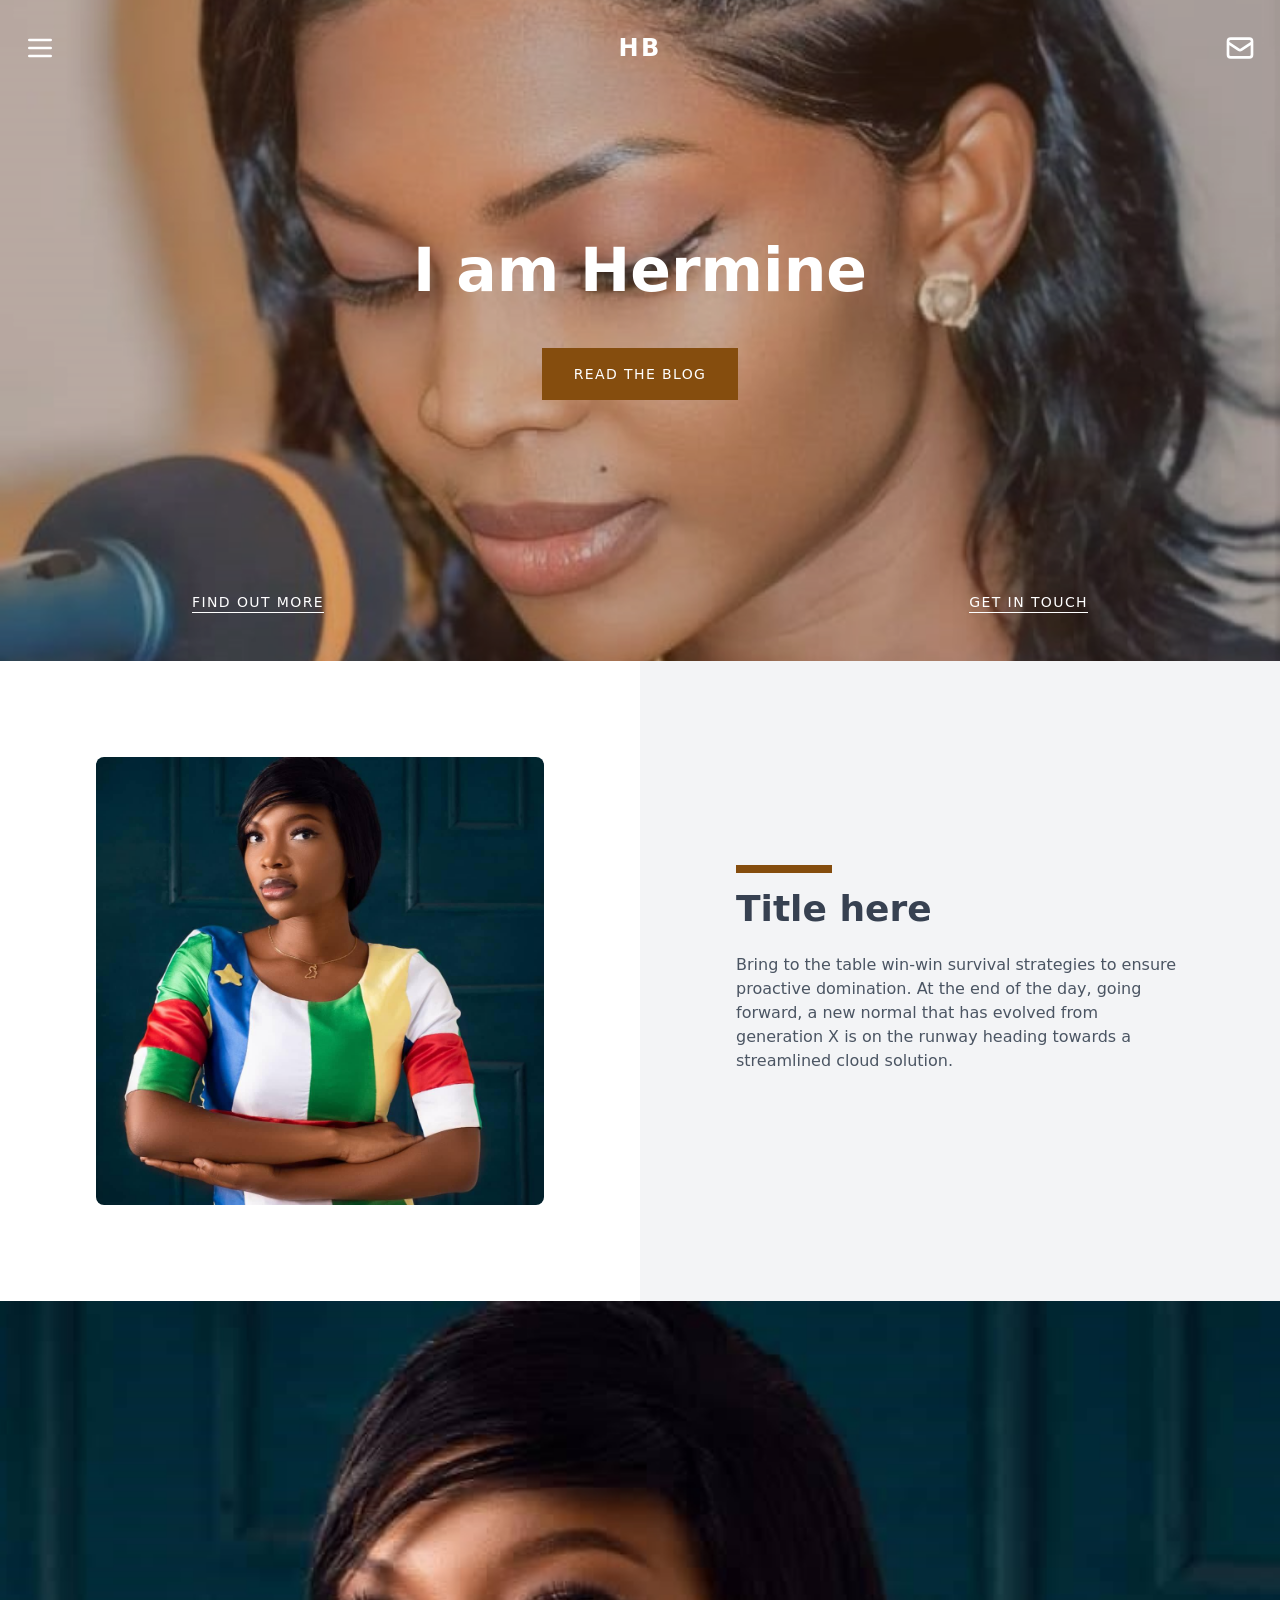
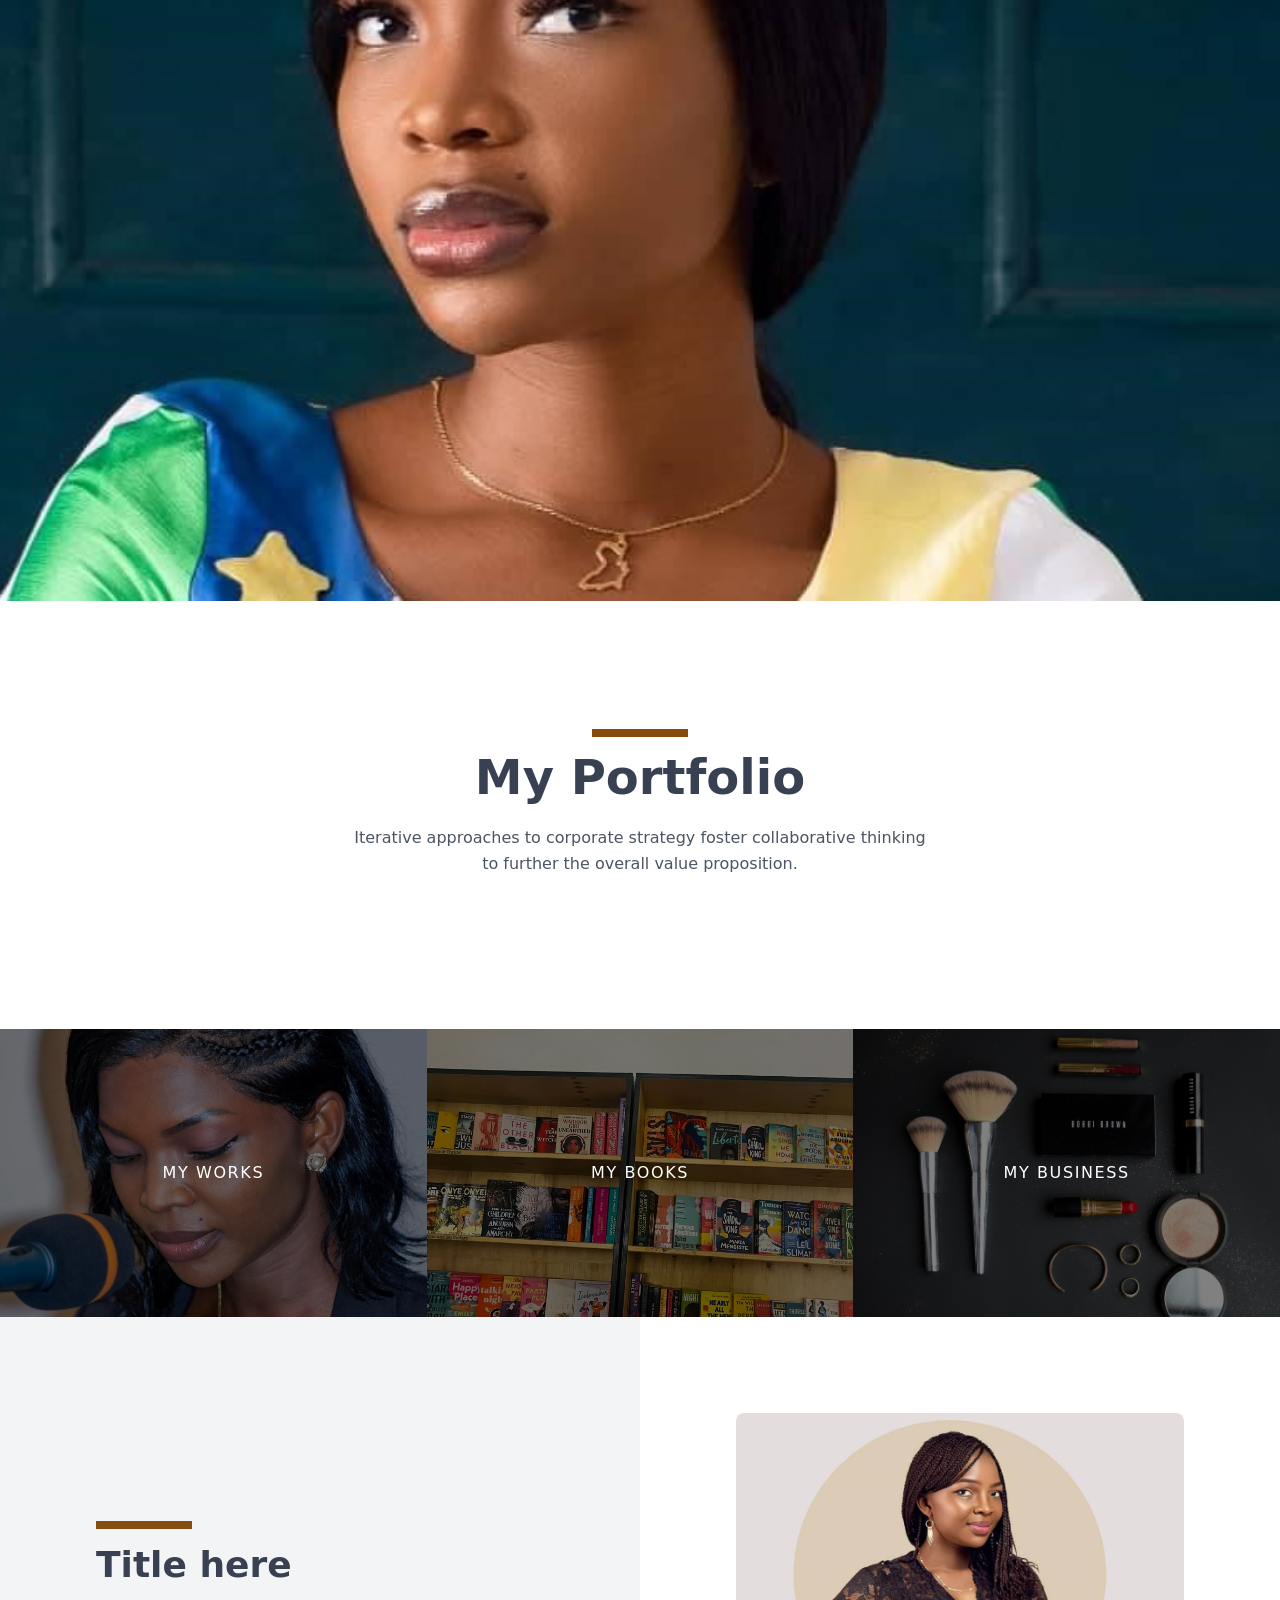
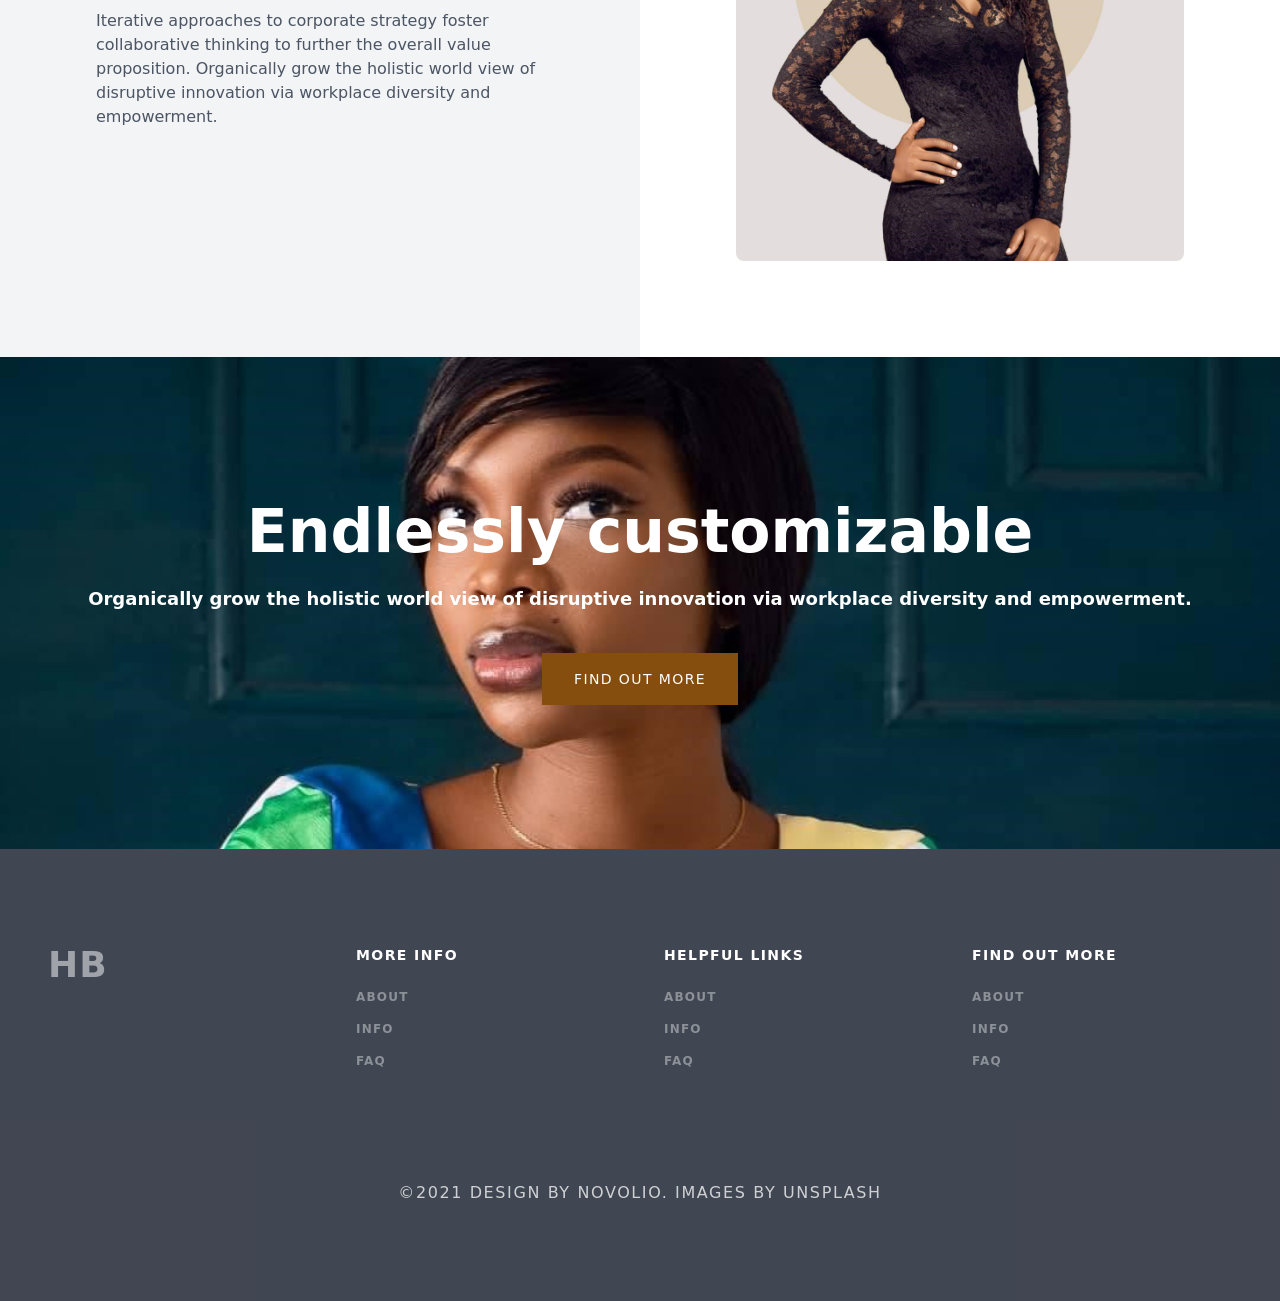
<file: index.html>
<!doctype html>
<html lang="en">

<head>
    <meta charset="UTF-8">
    <meta http-equiv="x-ua-compatible" content="ie=edge">
    <meta name="viewport" content="width=device-width,initial-scale=1">
    <title>impulse</title>
    <!-- <link rel="stylesheet" type="text/css" href="static/css/style.css"> -->
    <link rel="stylesheet" type="text/css" href="static/css/style.min.css">
    <link rel="preconnect" href="https://fonts.gstatic.com">
    <link href="https://fonts.googleapis.com/css2?family=Fira+Sans+Condensed:wght@100;200;300;400;500;600;700&family=Playfair+Display:wght@100;200;300;400;500;600;700&family=Overpass:wght@200;300;400;600;700&display=swap" rel="stylesheet">
</head>

<body class="font-sans text-gray-700 antialiased bg-white">
    <div class="h-24 z-50 relative container mx-auto px-6 grid grid-cols-3">
        <div x-data="{showMenu: false}" class="flex items-center">
            <button x-on:click="showMenu = true"><svg
                    class="w-8 h-8 text-white" fill="none" stroke="currentColor" viewBox="0 0 24 24"
                    xmlns="http://www.w3.org/2000/svg">
                    <path stroke-linecap="round" stroke-linejoin="round" stroke-width="2" d="M4 6h16M4 12h16M4 18h16">
                    </path>
                </svg>
            </button>
            <!-- <div x-show="showMenu" class="fixed inset-0 w-full h-full bg-white z-50 text-yellow-900">
                <div
                    class="container h-full mx-auto px-6 py-8 relative z-10 flex flex-col items-center justify-center text-2xl uppercase font-bold tracking-widest space-y-6">
                    <button x-on:click="showMenu = false" class="absolute top-0 left-0 mt-8 ml-6"><svg class="w-8 h-8"
                            fill="none" stroke="currentColor" viewBox="0 0 24 24" xmlns="http://www.w3.org/2000/svg">
                            <path stroke-linecap="round" stroke-linejoin="round" stroke-width="2"
                                d="M10 14l2-2m0 0l2-2m-2 2l-2-2m2 2l2 2m7-2a9 9 0 11-18 0 9 9 0 0118 0z"></path>
                        </svg></button> <a href="/"
                        class="inline-block border-b-4 border-transparent hover:border-yellow-900">Home</a> <a
                        href="/pages/about-us"
                        class="inline-block border-b-4 border-transparent hover:border-yellow-900">About</a> <a
                        href="/blog" class="inline-block border-b-4 border-transparent hover:border-yellow-900">Blog</a>
                    <a href="/contact"
                        class="inline-block border-b-4 border-transparent hover:border-yellow-900">Contact</a></div>
                <div class="absolute inset-0 w-full h-full bg-yellow-900 bg-opacity-20"></div>
            </div> -->
        </div>
        <div class="flex items-center justify-center"><a href="index.html"
                class="text-white uppercase font-bold text-2xl tracking-widest">HB</a></div>
        <div class="flex items-center justify-end">
            <a href="contact.html">
            <svg class="w-8 h-8 text-white" fill="none" stroke="currentColor" viewBox="0 0 24 24" xmlns="http://www.w3.org/2000/svg"><path stroke-linecap="round" stroke-linejoin="round" stroke-width="2" d="M3 8l7.89 5.26a2 2 0 002.22 0L21 8M5 19h14a2 2 0 002-2V7a2 2 0 00-2-2H5a2 2 0 00-2 2v10a2 2 0 002 2z"></path></svg>
            </a>
        </div>
    </div>
    <div class="w-full h-24 bg-yellow-900 bg-opacity-95 absolute top-0 left-0"></div>
    <div class="-mt-24 relative w-full py-12 px-12 bg-yellow-900">
        <div class="relative z-10 text-center py-24 md:py-48">
            <h1 class="text-white text-center text-3xl md:text-4xl lg:text-5xl xl:text-6xl font-display font-bold mb-12">I am Hermine</h1>

            <a href="posts.html" class="inline-block bg-yellow-800 hover:bg-yellow-900 text-white uppercase text-sm tracking-widest font-heading px-8 py-4">Read the blog</a>
        </div>

        <div class="relative z-10 mx-auto max-w-4xl flex justify-between uppercase text-white font-heading tracking-widest text-sm">
            <a href="about.html" class="border-b border-white">Find out more</a>
            <a href="contact.html" class="border-b border-white">Get in touch</a>
        </div>
        <img src="static/images/h00.jpg" class="w-full h-full absolute inset-0 object-cover opacity-70">
    </div>
    <div class="grid grid-cols-1 md:grid-cols-2 transition delay-75 duration-100">
        <div class="bg-white p-12 md:p-24 flex justify-end items-center">
            <a href="detail.html">
                <img src="static/images/h1.jpg" class="w-full max-w-md rounded-lg">
            </a>
        </div>
        <div class="bg-gray-100 p-12 md:p-24 flex justify-start items-center">
            <div class="max-w-md">
                <div class="w-24 h-2 bg-yellow-800 mb-4"></div>
                <h2 class="font-display font-bold text-2xl md:text-3xl lg:text-4xl mb-6">Title here</h2>
                <p class="font-normal text-gray-600 text-sm md:text-base mb-6 leading-relaxed">Bring to the table win-win survival strategies to ensure proactive domination. At the end of the day, going forward, a new normal that has evolved from generation X is on the runway heading towards a streamlined cloud solution.</p>

                <!-- <a href="detail.html" class="inline-block border-2 border-yellow-800 font-light text-yellow-800 text-sm uppercase tracking-widest py-3 px-8 hover:bg-yellow-800 hover:text-white">Read more</a> -->
            </div>
        </div>
    </div>

    <img src="static/images/her.jpg" class="w-full h-screen object-cover">

    <div class="max-w-xl mx-auto text-center py-24 md:py-32">
        <div class="w-24 h-2 bg-yellow-800 mb-4 mx-auto"></div>
        <h2 class="font-display font-bold text-3xl md:text-4xl lg:text-5xl mb-6">My Portfolio</h2>
        <p class="font-light text-gray-600 mb-6 leading-relaxed">Iterative approaches to corporate strategy foster
            collaborative thinking to further the overall value proposition.</p>
    </div>
    <div class="flex flex-wrap bg-black">
        <a href="posts.html"
            class="bg-black relative w-full md:w-auto md:flex-1 flex items-center justify-center h-72 font-heading text-white uppercase tracking-widest hover:opacity-75">
            <div class="relative z-10">My Works</div>
            <img src="static/images/hermine.jpg" class="absolute inset-0 w-full h-full object-cover opacity-50">
        </a>

        <a href="/categories/forest-trials/"
            class="bg-black relative w-full md:w-auto md:flex-1 flex items-center justify-center h-72 font-heading text-white uppercase tracking-widest hover:opacity-75">
            <div class="relative z-10">My Books</div>
            <img src="static/images/lab.jpg" class="absolute inset-0 w-full h-full object-cover opacity-50">
        </a>

        <a href="/categories/city-streets/"
            class="bg-black relative w-full md:w-auto md:flex-1 flex items-center justify-center h-72 font-heading text-white uppercase tracking-widest hover:opacity-75">
            <div class="relative z-10">My Business</div>
            <img src="static/images/cosmetic.jpg" class="absolute inset-0 w-full h-full object-cover opacity-50">
        </a>
    </div>
    <div class="grid grid-cols-1 md:grid-cols-2">
        <div class="bg-white p-12 md:p-24 flex justify-start items-center">
            <a href="detail.html">
                <img src="static/images/h4.jpg" class="w-full max-w-md rounded-lg">
            </a>
        </div>

        <div class="md:order-first bg-gray-100 p-12 md:p-24 flex justify-end items-center">
            <div class="max-w-md">
                <div class="w-24 h-2 bg-yellow-800 mb-4"></div>
                <h2 class="font-display font-bold text-2xl md:text-3xl lg:text-4xl mb-6">Title here</h2>
                <p class="font-light text-gray-600 text-sm md:text-base mb-6 leading-relaxed">Iterative approaches to corporate strategy foster collaborative thinking to further the overall value proposition. Organically grow the holistic world view of disruptive innovation via workplace diversity and empowerment.</p>

                <!-- <a href="detail.html" class="inline-block border-2 border-yellow-800 font-light text-yellow-800 text-sm uppercase tracking-widest py-3 px-8 hover:bg-yellow-800 hover:text-white">Read more</a> -->
            </div>
        </div>
    </div>
    <div class="relative w-full py-12 px-12">
        <div class="relative z-10 text-center py-12 md:py-24">
            <h1 class="text-white text-center text-3xl md:text-4xl lg:text-5xl xl:text-6xl font-display font-bold mb-6">
                Endlessly customizable</h1>
            <p class="text-white mb-10 text-base md:text-lg font-bold">Organically grow the holistic world view of
                disruptive innovation via workplace diversity and empowerment.</p>

            <a href="about.html" class="inline-block bg-yellow-800 hover:bg-yellow-900 text-white uppercase text-sm tracking-widest font-heading px-8 py-4">Find out more</a>
        </div>
        <img src="static/images/her.jpg" class="w-full h-full absolute inset-0 object-cover">
    </div>
    <div
        class="bg-gray-900 text-white text-opacity-40 font-semibold uppercase text-xs tracking-widest bg-opacity-80 px-12">
        <div class="container mx-auto grid grid-cols-1 lg:grid-cols-4 gap-12 text-center lg:text-left py-24">
            <div>
                <div class="text-white opacity-50 text-4xl font-display">HB</div>
            </div>
            <div>
                <div class="font-display text-white uppercase text-sm tracking-widest mb-6">More info</div><a href="#"
                    class="block mb-4">About</a> <a href="#" class="block mb-4">Info</a> <a href="#"
                    class="block mb-4">FAQ</a>
            </div>
            <div>
                <div class="font-display text-white uppercase text-sm tracking-widest mb-6">Helpful Links</div><a
                    href="#" class="block mb-4">About</a> <a href="#" class="block mb-4">Info</a> <a href="#"
                    class="block mb-4">FAQ</a>
            </div>
            <div>
                <div class="font-display text-white uppercase text-sm tracking-widest mb-6">Find out more</div><a
                    href="#" class="block mb-4">About</a> <a href="#" class="block mb-4">Info</a> <a href="#"
                    class="block mb-4">FAQ</a>
            </div>
        </div>
        <div
            class="text-sm lg:text-base text-center font-heading font-light tracking-widest uppercase text-white opacity-75 pb-24">
            ©2021 DESIGN BY NOVOLIO. IMAGES BY UNSPLASH</div>
    </div>
    <script src="/static/js/alpine.js"></script>
</body>

</html>
</file>
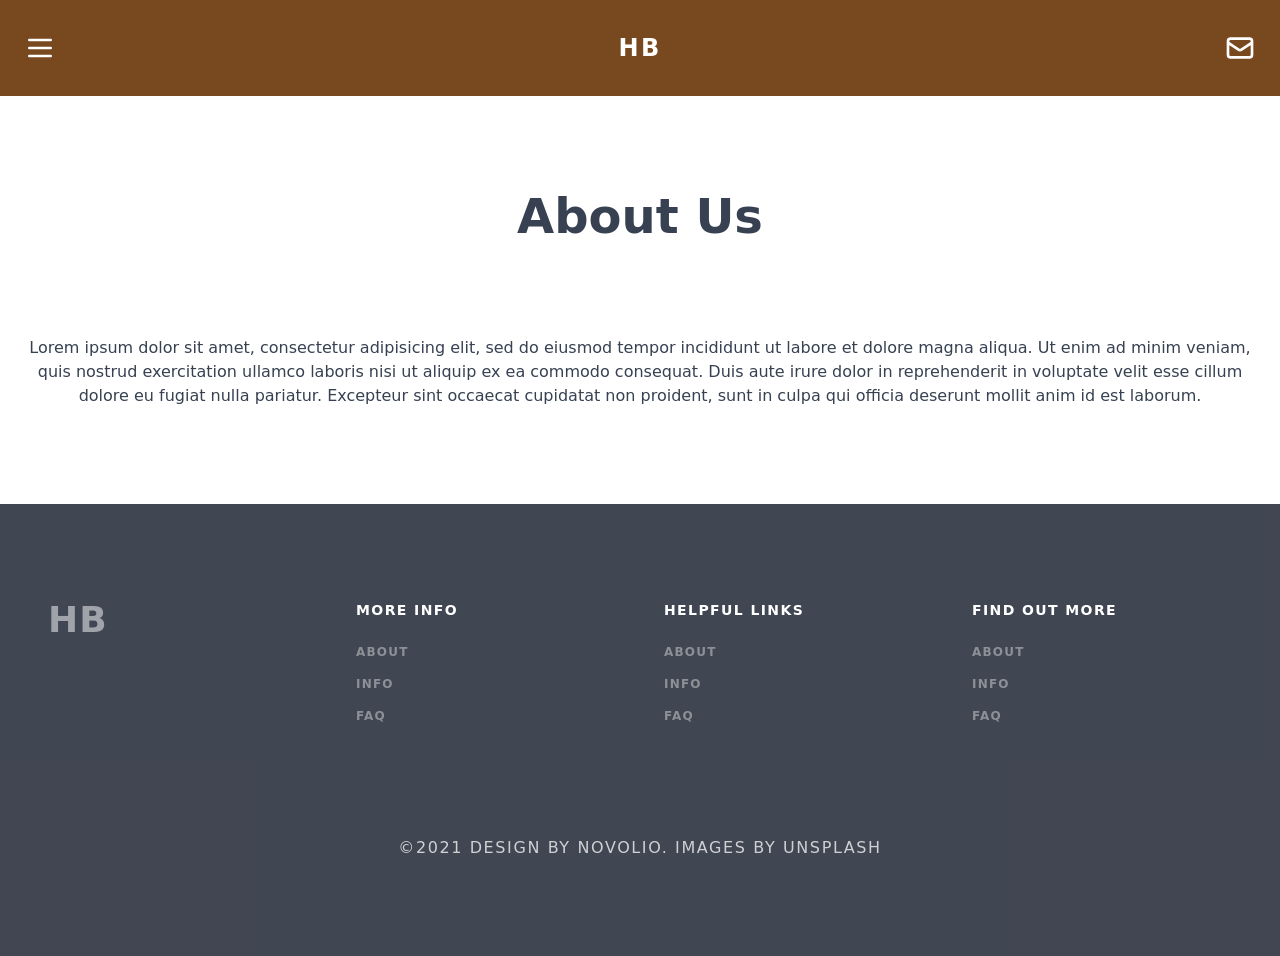
<file: about.html>
<!doctype html>
<html lang="en">

<head>
    <meta charset="UTF-8">
    <meta http-equiv="x-ua-compatible" content="ie=edge">
    <meta name="viewport" content="width=device-width,initial-scale=1">
    <title>About Us</title>
    <!-- <link rel="stylesheet" type="text/css" href="static/css/style.css"> -->
    <link rel="stylesheet" type="text/css" href="static/css/style.min.css">
    <link rel="preconnect" href="https://fonts.gstatic.com">
    <link href="https://fonts.googleapis.com/css2?family=Fira+Sans+Condensed:wght@100;200;300;400;500;600;700&family=Playfair+Display:wght@100;200;300;400;500;600;700&family=Overpass:wght@200;300;400;600;700&display=swap" rel="stylesheet">
</head>

<body class="font-sans text-gray-700 antialiased bg-white">
    <div class="h-24 z-50 relative container mx-auto px-6 grid grid-cols-3">
        <div x-data="{showMenu: false}" class="flex items-center"><button x-on:click="showMenu = true"><svg
                    class="w-8 h-8 text-white" fill="none" stroke="currentColor" viewBox="0 0 24 24"
                    xmlns="http://www.w3.org/2000/svg">
                    <path stroke-linecap="round" stroke-linejoin="round" stroke-width="2" d="M4 6h16M4 12h16M4 18h16">
                    </path>
                </svg></button>
            <!-- <div x-show="showMenu" class="fixed inset-0 w-full h-full bg-white z-50 text-yellow-900">
                <div
                    class="container h-full mx-auto px-6 py-8 relative z-10 flex flex-col items-center justify-center text-2xl uppercase font-bold tracking-widest space-y-6">
                    <button x-on:click="showMenu = false" class="absolute top-0 left-0 mt-8 ml-6"><svg class="w-8 h-8"
                            fill="none" stroke="currentColor" viewBox="0 0 24 24" xmlns="http://www.w3.org/2000/svg">
                            <path stroke-linecap="round" stroke-linejoin="round" stroke-width="2"
                                d="M10 14l2-2m0 0l2-2m-2 2l-2-2m2 2l2 2m7-2a9 9 0 11-18 0 9 9 0 0118 0z"></path>
                        </svg></button> <a href="/"
                        class="inline-block border-b-4 border-transparent hover:border-yellow-900">Home</a> <a
                        href="/pages/about-us"
                        class="inline-block border-b-4 border-transparent hover:border-yellow-900">About</a> <a
                        href="/blog" class="inline-block border-b-4 border-transparent hover:border-yellow-900">Blog</a>
                    <a href="/contact"
                        class="inline-block border-b-4 border-transparent hover:border-yellow-900">Contact</a></div>
                <div class="absolute inset-0 w-full h-full bg-yellow-900 bg-opacity-20"></div>
            </div> -->
        </div>
        <div class="flex items-center justify-center"><a href="index.html"
                class="text-white uppercase font-bold text-2xl tracking-widest">HB</a></div>
        <div class="flex items-center justify-end"><a href="contact.html"><svg class="w-8 h-8 text-white" fill="none"
                    stroke="currentColor" viewBox="0 0 24 24" xmlns="http://www.w3.org/2000/svg">
                    <path stroke-linecap="round" stroke-linejoin="round" stroke-width="2"
                        d="M3 8l7.89 5.26a2 2 0 002.22 0L21 8M5 19h14a2 2 0 002-2V7a2 2 0 00-2-2H5a2 2 0 00-2 2v10a2 2 0 002 2z">
                    </path>
                </svg></a></div>
    </div>
    <div class="w-full h-24 bg-yellow-900 bg-opacity-95 absolute top-0 left-0"></div>
    <div class="text-center py-12 px-6 mt-12">
        <h1 class="font-display font-bold text-5xl mb-6">About Us</h1>
        <p class="max-w-lg mx-auto"></p>
    </div>
    <div class="prose prose-sm sm:prose lg:prose-lg mt-6 text-center mx-auto pb-24 px-6">
        <p>Lorem ipsum dolor sit amet, consectetur adipisicing elit, sed do eiusmod tempor incididunt ut labore et
            dolore magna aliqua. Ut enim ad minim veniam, quis nostrud exercitation ullamco laboris nisi ut aliquip ex
            ea commodo consequat. Duis aute irure dolor in reprehenderit in voluptate velit esse cillum dolore eu fugiat
            nulla pariatur. Excepteur sint occaecat cupidatat non proident, sunt in culpa qui officia deserunt mollit
            anim id est laborum.</p>
    </div>
    <div
        class="bg-gray-900 text-white text-opacity-40 font-semibold uppercase text-xs tracking-widest bg-opacity-80 px-12">
        <div class="container mx-auto grid grid-cols-1 lg:grid-cols-4 gap-12 text-center lg:text-left py-24">
            <div>
                <div class="text-white opacity-50 text-4xl font-display">HB</div>
            </div>
            <div>
                <div class="font-display text-white uppercase text-sm tracking-widest mb-6">More info</div><a href="#"
                    class="block mb-4">About</a> <a href="#" class="block mb-4">Info</a> <a href="#"
                    class="block mb-4">FAQ</a>
            </div>
            <div>
                <div class="font-display text-white uppercase text-sm tracking-widest mb-6">Helpful Links</div><a
                    href="#" class="block mb-4">About</a> <a href="#" class="block mb-4">Info</a> <a href="#"
                    class="block mb-4">FAQ</a>
            </div>
            <div>
                <div class="font-display text-white uppercase text-sm tracking-widest mb-6">Find out more</div><a
                    href="#" class="block mb-4">About</a> <a href="#" class="block mb-4">Info</a> <a href="#"
                    class="block mb-4">FAQ</a>
            </div>
        </div>
        <div
            class="text-sm lg:text-base text-center font-heading font-light tracking-widest uppercase text-white opacity-75 pb-24">
            ©2021 DESIGN BY NOVOLIO. IMAGES BY UNSPLASH</div>
    </div>
    <script src="/static/js/alpine.js"></script>
</body>

</html>
</file>
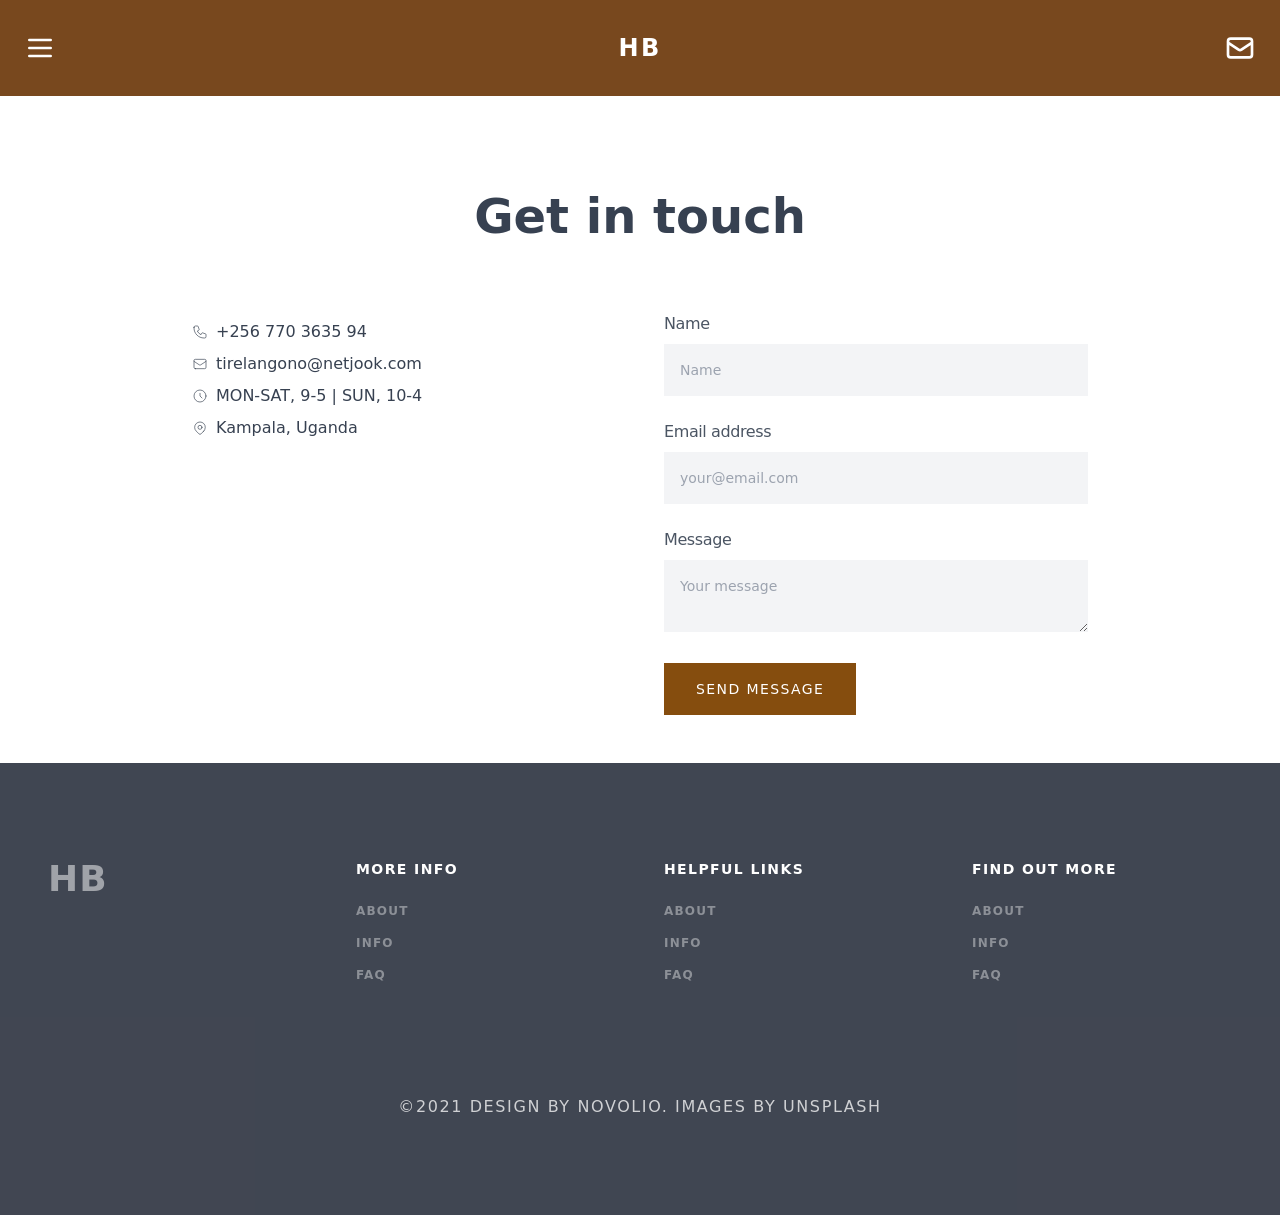
<file: contact.html>
<!doctype html>
<html lang="en">

<head>
    <meta charset="UTF-8">
    <meta http-equiv="x-ua-compatible" content="ie=edge">
    <meta name="viewport" content="width=device-width,initial-scale=1">
    <title>impulse</title>
    <!-- <link rel="stylesheet" type="text/css" href="static/css/style.css"> -->
    <link rel="stylesheet" type="text/css" href="static/css/style.min.css">
    <link rel="preconnect" href="https://fonts.gstatic.com">
    <link href="https://fonts.googleapis.com/css2?family=Fira+Sans+Condensed:wght@100;200;300;400;500;600;700&family=Playfair+Display:wght@100;200;300;400;500;600;700&family=Overpass:wght@200;300;400;600;700&display=swap" rel="stylesheet">
</head>

<body class="font-sans text-gray-700 antialiased bg-white">
    <div class="h-24 z-50 relative container mx-auto px-6 grid grid-cols-3">
        <div x-data="{showMenu: false}" class="flex items-center"><button x-on:click="showMenu = true"><svg
                    class="w-8 h-8 text-white" fill="none" stroke="currentColor" viewBox="0 0 24 24"
                    xmlns="http://www.w3.org/2000/svg">
                    <path stroke-linecap="round" stroke-linejoin="round" stroke-width="2" d="M4 6h16M4 12h16M4 18h16">
                    </path>
                </svg></button>
        </div>
        <div class="flex items-center justify-center"><a href="index.html"
                class="text-white uppercase font-bold text-2xl tracking-widest">HB</a></div>
        <div class="flex items-center justify-end"><a href="contact.html"><svg class="w-8 h-8 text-white" fill="none"
                    stroke="currentColor" viewBox="0 0 24 24" xmlns="http://www.w3.org/2000/svg">
                    <path stroke-linecap="round" stroke-linejoin="round" stroke-width="2"
                        d="M3 8l7.89 5.26a2 2 0 002.22 0L21 8M5 19h14a2 2 0 002-2V7a2 2 0 00-2-2H5a2 2 0 00-2 2v10a2 2 0 002 2z">
                    </path>
                </svg></a></div>
    </div>
    <div class="w-full h-24 bg-yellow-900 bg-opacity-95 absolute top-0 left-0"></div>
    <div class="text-center py-12 px-6 mt-12">
        <h1 class="font-display font-bold text-5xl mb-6">Get in touch</h1>
        <p class="max-w-lg mx-auto"></p>
    </div>
    <div class="container mx-auto px-6 mb-12">
        <div class="grid grid-cols-1 lg:grid-cols-2 gap-12 max-w-4xl mx-auto">
            <div><a href="tel:01632 960192" class="flex items-center my-2"><svg class="w-4 h-4 mr-2" fill="none"
                        stroke="currentColor" viewBox="0 0 24 24" xmlns="http://www.w3.org/2000/svg">
                        <path stroke-linecap="round" stroke-linejoin="round" stroke-width="1"
                            d="M3 5a2 2 0 012-2h3.28a1 1 0 01.948.684l1.498 4.493a1 1 0 01-.502 1.21l-2.257 1.13a11.042 11.042 0 005.516 5.516l1.13-2.257a1 1 0 011.21-.502l4.493 1.498a1 1 0 01.684.949V19a2 2 0 01-2 2h-1C9.716 21 3 14.284 3 6V5z">
                        </path>
                    </svg> +256 770 3635 94 </a><a href="mailto:2321 Wildwood Street, OH, 44503"
                    class="flex items-center my-2"><svg class="w-4 h-4 mr-2" fill="none" stroke="currentColor"
                        viewBox="0 0 24 24" xmlns="http://www.w3.org/2000/svg">
                        <path stroke-linecap="round" stroke-linejoin="round" stroke-width="1"
                            d="M3 8l7.89 5.26a2 2 0 002.22 0L21 8M5 19h14a2 2 0 002-2V7a2 2 0 00-2-2H5a2 2 0 00-2 2v10a2 2 0 002 2z">
                        </path>
                    </svg> tirelangono@netjook.com</a>
                <div class="flex items-center my-2"><svg class="w-4 h-4 mr-2" fill="none" stroke="currentColor"
                        viewBox="0 0 24 24" xmlns="http://www.w3.org/2000/svg">
                        <path stroke-linecap="round" stroke-linejoin="round" stroke-width="1"
                            d="M12 8v4l3 3m6-3a9 9 0 11-18 0 9 9 0 0118 0z"></path>
                    </svg> MON-SAT, 9-5 | SUN, 10-4</div><a
                    href="https://www.google.com/maps/place/2321 Wildwood Street, OH, 44503" target="_blank"
                    class="flex items-center my-2"><svg class="w-4 h-4 mr-2" fill="none" stroke="currentColor"
                        viewBox="0 0 24 24" xmlns="http://www.w3.org/2000/svg">
                        <path stroke-linecap="round" stroke-linejoin="round" stroke-width="1"
                            d="M17.657 16.657L13.414 20.9a1.998 1.998 0 01-2.827 0l-4.244-4.243a8 8 0 1111.314 0z">
                        </path>
                        <path stroke-linecap="round" stroke-linejoin="round" stroke-width="1"
                            d="M15 11a3 3 0 11-6 0 3 3 0 016 0z"></path>
                    </svg> Kampala, Uganda</a>
            </div>
            <div>
                <form method="POST" name="contact" netlify>
                    <div><label class="block text-base tracking-tight text-gray-600">Name</label> <input name="name"
                            type="text" placeholder="Name" required
                            class="mt-2 w-full border-none text-sm p-4 bg-gray-100 text-gray-700"></div>
                    <div class="mt-6"><label class="block text-base tracking-tight text-gray-600">Email address</label>
                        <input name="email" type="email" placeholder="your@email.com" required
                            class="mt-2 w-full border-none text-sm p-4 bg-gray-100 text-gray-700">
                    </div>
                    <div class="mt-6"><label class="block text-base tracking-tight text-gray-600">Message</label>
                        <textarea name="message" placeholder="Your message" required
                            class="mt-2 w-full border-none text-sm p-4 bg-gray-100 text-gray-700"></textarea>
                    </div>
                    <button
                        class="inline-block bg-yellow-800 text-white uppercase text-sm tracking-widest font-heading px-8 py-4 mt-6">Send
                        message</button>
                </form>
            </div>
        </div>
    </div>
    <div
        class="bg-gray-900 text-white text-opacity-40 font-semibold uppercase text-xs tracking-widest bg-opacity-80 px-12">
        <div class="container mx-auto grid grid-cols-1 lg:grid-cols-4 gap-12 text-center lg:text-left py-24">
            <div>
                <div class="text-white opacity-50 text-4xl font-display">HB</div>
            </div>
            <div>
                <div class="font-display text-white uppercase text-sm tracking-widest mb-6">More info</div><a href="#"
                    class="block mb-4">About</a> <a href="#" class="block mb-4">Info</a> <a href="#"
                    class="block mb-4">FAQ</a>
            </div>
            <div>
                <div class="font-display text-white uppercase text-sm tracking-widest mb-6">Helpful Links</div><a
                    href="#" class="block mb-4">About</a> <a href="#" class="block mb-4">Info</a> <a href="#"
                    class="block mb-4">FAQ</a>
            </div>
            <div>
                <div class="font-display text-white uppercase text-sm tracking-widest mb-6">Find out more</div><a
                    href="#" class="block mb-4">About</a> <a href="#" class="block mb-4">Info</a> <a href="#"
                    class="block mb-4">FAQ</a>
            </div>
        </div>
        <div
            class="text-sm lg:text-base text-center font-heading font-light tracking-widest uppercase text-white opacity-75 pb-24">
            ©2021 DESIGN BY NOVOLIO. IMAGES BY UNSPLASH</div>
    </div>
    <script src="/static/js/alpine.js"></script>
</body>

</html>
</file>
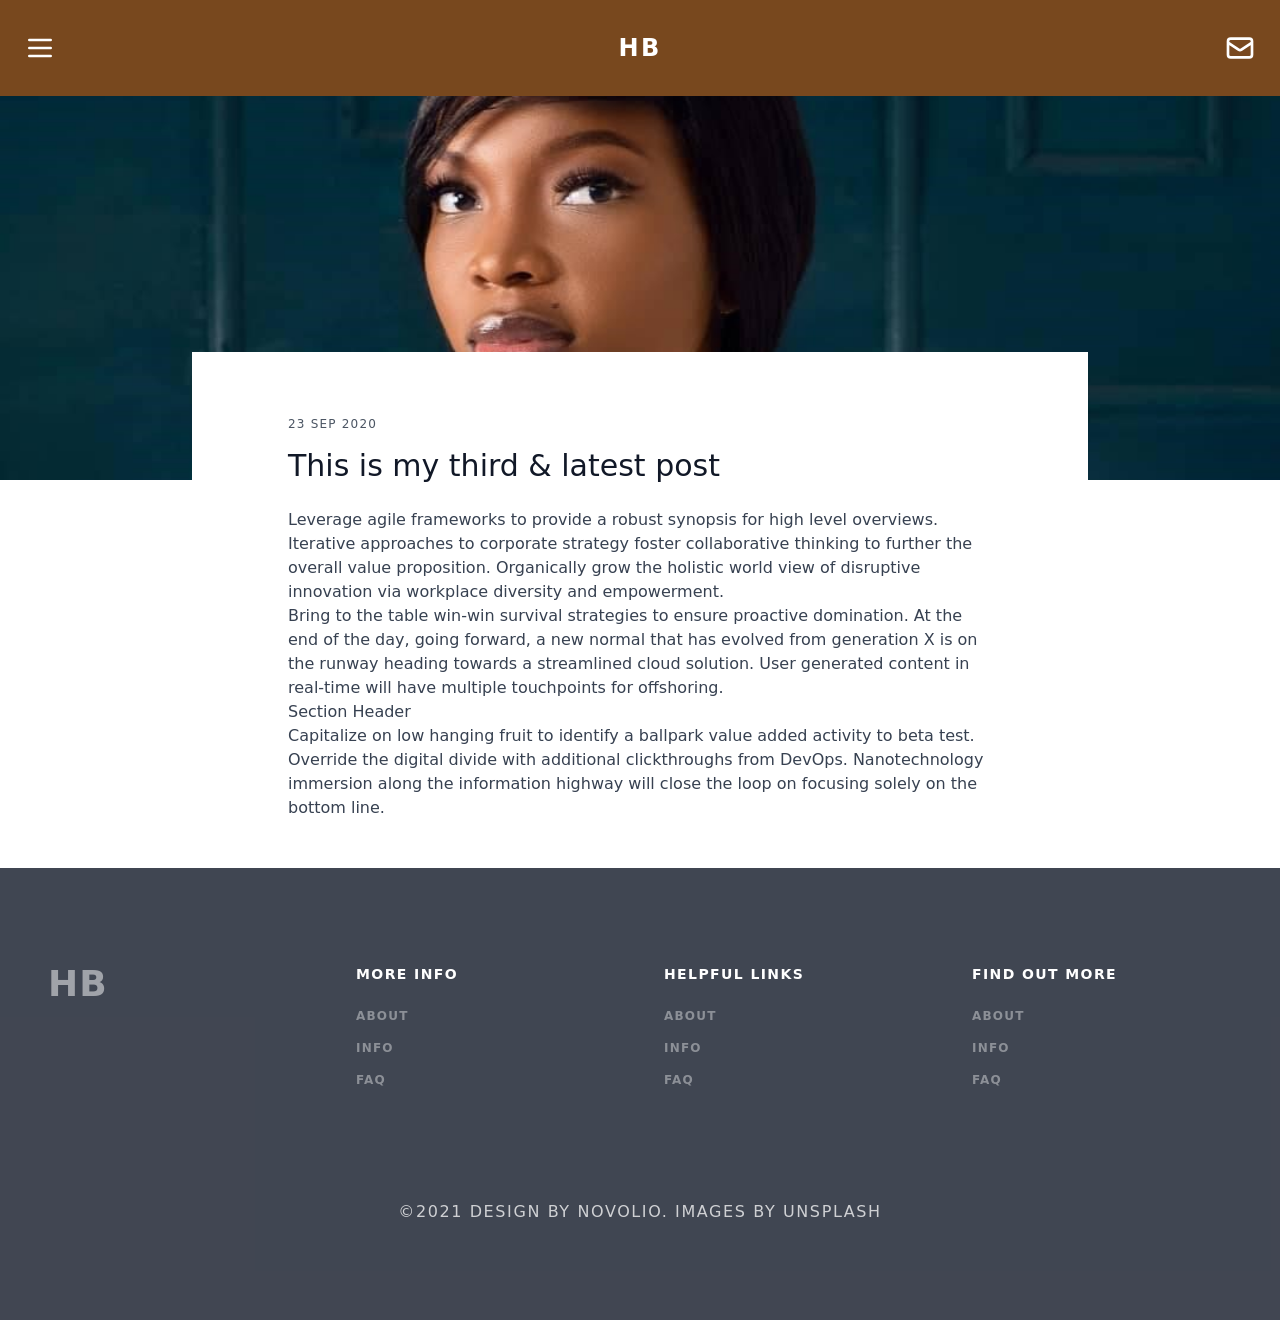
<file: detail.html>
<!doctype html>
<html lang="en">

<head>
    <meta charset="UTF-8">
    <meta http-equiv="x-ua-compatible" content="ie=edge">
    <meta name="viewport" content="width=device-width,initial-scale=1">
    <title>This is my third &amp; latest post</title>
    <meta name="description" content="Bring to the table win-win survival strategies to ensure proactive domination. At the end of the day, going forward, a new normal that has evolved from generation X is on the runway heading towards a streamlined cloud solution.">
    <!-- <link rel="stylesheet" type="text/css" href="static/css/style.css"> -->
    <link rel="stylesheet" type="text/css" href="static/css/style.min.css">
    <link rel="preconnect" href="https://fonts.gstatic.com">
    <link href="https://fonts.googleapis.com/css2?family=Fira+Sans+Condensed:wght@100;200;300;400;500;600;700&family=Playfair+Display:wght@100;200;300;400;500;600;700&family=Overpass:wght@200;300;400;600;700&display=swap" rel="stylesheet">
</head>

<body class="font-sans text-gray-700 antialiased bg-white">
    <div class="h-24 z-50 relative container mx-auto px-6 grid grid-cols-3">
        <div x-data="{showMenu: false}" class="flex items-center"><button x-on:click="showMenu = true"><svg
                    class="w-8 h-8 text-white" fill="none" stroke="currentColor" viewBox="0 0 24 24"
                    xmlns="http://www.w3.org/2000/svg">
                    <path stroke-linecap="round" stroke-linejoin="round" stroke-width="2" d="M4 6h16M4 12h16M4 18h16">
                    </path>
                </svg></button>
            <!-- <div x-show="showMenu" class="fixed inset-0 w-full h-full bg-white z-50 text-yellow-900">
                <div
                    class="container h-full mx-auto px-6 py-8 relative z-10 flex flex-col items-center justify-center text-2xl uppercase font-bold tracking-widest space-y-6">
                    <button x-on:click="showMenu = false" class="absolute top-0 left-0 mt-8 ml-6"><svg class="w-8 h-8"
                            fill="none" stroke="currentColor" viewBox="0 0 24 24" xmlns="http://www.w3.org/2000/svg">
                            <path stroke-linecap="round" stroke-linejoin="round" stroke-width="2"
                                d="M10 14l2-2m0 0l2-2m-2 2l-2-2m2 2l2 2m7-2a9 9 0 11-18 0 9 9 0 0118 0z"></path>
                        </svg></button> <a href="/"
                        class="inline-block border-b-4 border-transparent hover:border-yellow-900">Home</a> <a
                        href="/pages/about-us"
                        class="inline-block border-b-4 border-transparent hover:border-yellow-900">About</a> <a
                        href="/blog" class="inline-block border-b-4 border-transparent hover:border-yellow-900">Blog</a>
                    <a href="/contact"
                        class="inline-block border-b-4 border-transparent hover:border-yellow-900">Contact</a></div>
                <div class="absolute inset-0 w-full h-full bg-yellow-900 bg-opacity-20"></div>
            </div> -->
        </div>
        <div class="flex items-center justify-center"><a href="index.html"
                class="text-white uppercase font-bold text-2xl tracking-widest">HB</a></div>
        <div class="flex items-center justify-end"><a href="contact.html"><svg class="w-8 h-8 text-white" fill="none"
                    stroke="currentColor" viewBox="0 0 24 24" xmlns="http://www.w3.org/2000/svg">
                    <path stroke-linecap="round" stroke-linejoin="round" stroke-width="2"
                        d="M3 8l7.89 5.26a2 2 0 002.22 0L21 8M5 19h14a2 2 0 002-2V7a2 2 0 00-2-2H5a2 2 0 00-2 2v10a2 2 0 002 2z">
                    </path>
                </svg></a></div>
    </div>
    <div class="w-full h-24 bg-yellow-900 bg-opacity-95 absolute top-0 left-0"></div>
    <div class="relative h-96"><img
            src="static/images/her.jpg"
            class="w-full h-full object-cover"></div>
    <div class="max-w-4xl mx-auto bg-white py-12 px-12 lg:px-24 -mt-32 relative z-10">
        <h2 class="mt-4 uppercase tracking-widest text-xs text-gray-600">23 Sep 2020</h2>
        <h1 class="font-display text-2xl md:text-3xl text-gray-900 mt-4">This is my third &amp; latest post</h1>
        <div class="prose prose-sm sm:prose lg:prose-lg mt-6">
            <p>Leverage agile frameworks to provide a robust synopsis for high level overviews. Iterative approaches to
                corporate strategy foster collaborative thinking to further the overall value proposition. Organically
                grow the holistic world view of disruptive innovation via workplace diversity and empowerment.</p>
            <p>Bring to the table win-win survival strategies to ensure proactive domination. At the end of the day,
                going forward, a new normal that has evolved from generation X is on the runway heading towards a
                streamlined cloud solution. User generated content in real-time will have multiple touchpoints for
                offshoring.</p>
            <h2>Section Header</h2>
            <p>Capitalize on low hanging fruit to identify a ballpark value added activity to beta test. Override the
                digital divide with additional clickthroughs from DevOps. Nanotechnology immersion along the information
                highway will close the loop on focusing solely on the bottom line.</p>
        </div>
    </div>
    <div
        class="bg-gray-900 text-white text-opacity-40 font-semibold uppercase text-xs tracking-widest bg-opacity-80 px-12">
        <div class="container mx-auto grid grid-cols-1 lg:grid-cols-4 gap-12 text-center lg:text-left py-24">
            <div>
                <div class="text-white opacity-50 text-4xl font-display">HB</div>
            </div>
            <div>
                <div class="font-display text-white uppercase text-sm tracking-widest mb-6">More info</div><a href="#"
                    class="block mb-4">About</a> <a href="#" class="block mb-4">Info</a> <a href="#"
                    class="block mb-4">FAQ</a>
            </div>
            <div>
                <div class="font-display text-white uppercase text-sm tracking-widest mb-6">Helpful Links</div><a
                    href="#" class="block mb-4">About</a> <a href="#" class="block mb-4">Info</a> <a href="#"
                    class="block mb-4">FAQ</a>
            </div>
            <div>
                <div class="font-display text-white uppercase text-sm tracking-widest mb-6">Find out more</div><a
                    href="#" class="block mb-4">About</a> <a href="#" class="block mb-4">Info</a> <a href="#"
                    class="block mb-4">FAQ</a>
            </div>
        </div>
        <div
            class="text-sm lg:text-base text-center font-heading font-light tracking-widest uppercase text-white opacity-75 pb-24">
            ©2021 DESIGN BY NOVOLIO. IMAGES BY UNSPLASH</div>
    </div>
    <script src="/static/js/alpine.js"></script>
</body>

</html>
</file>
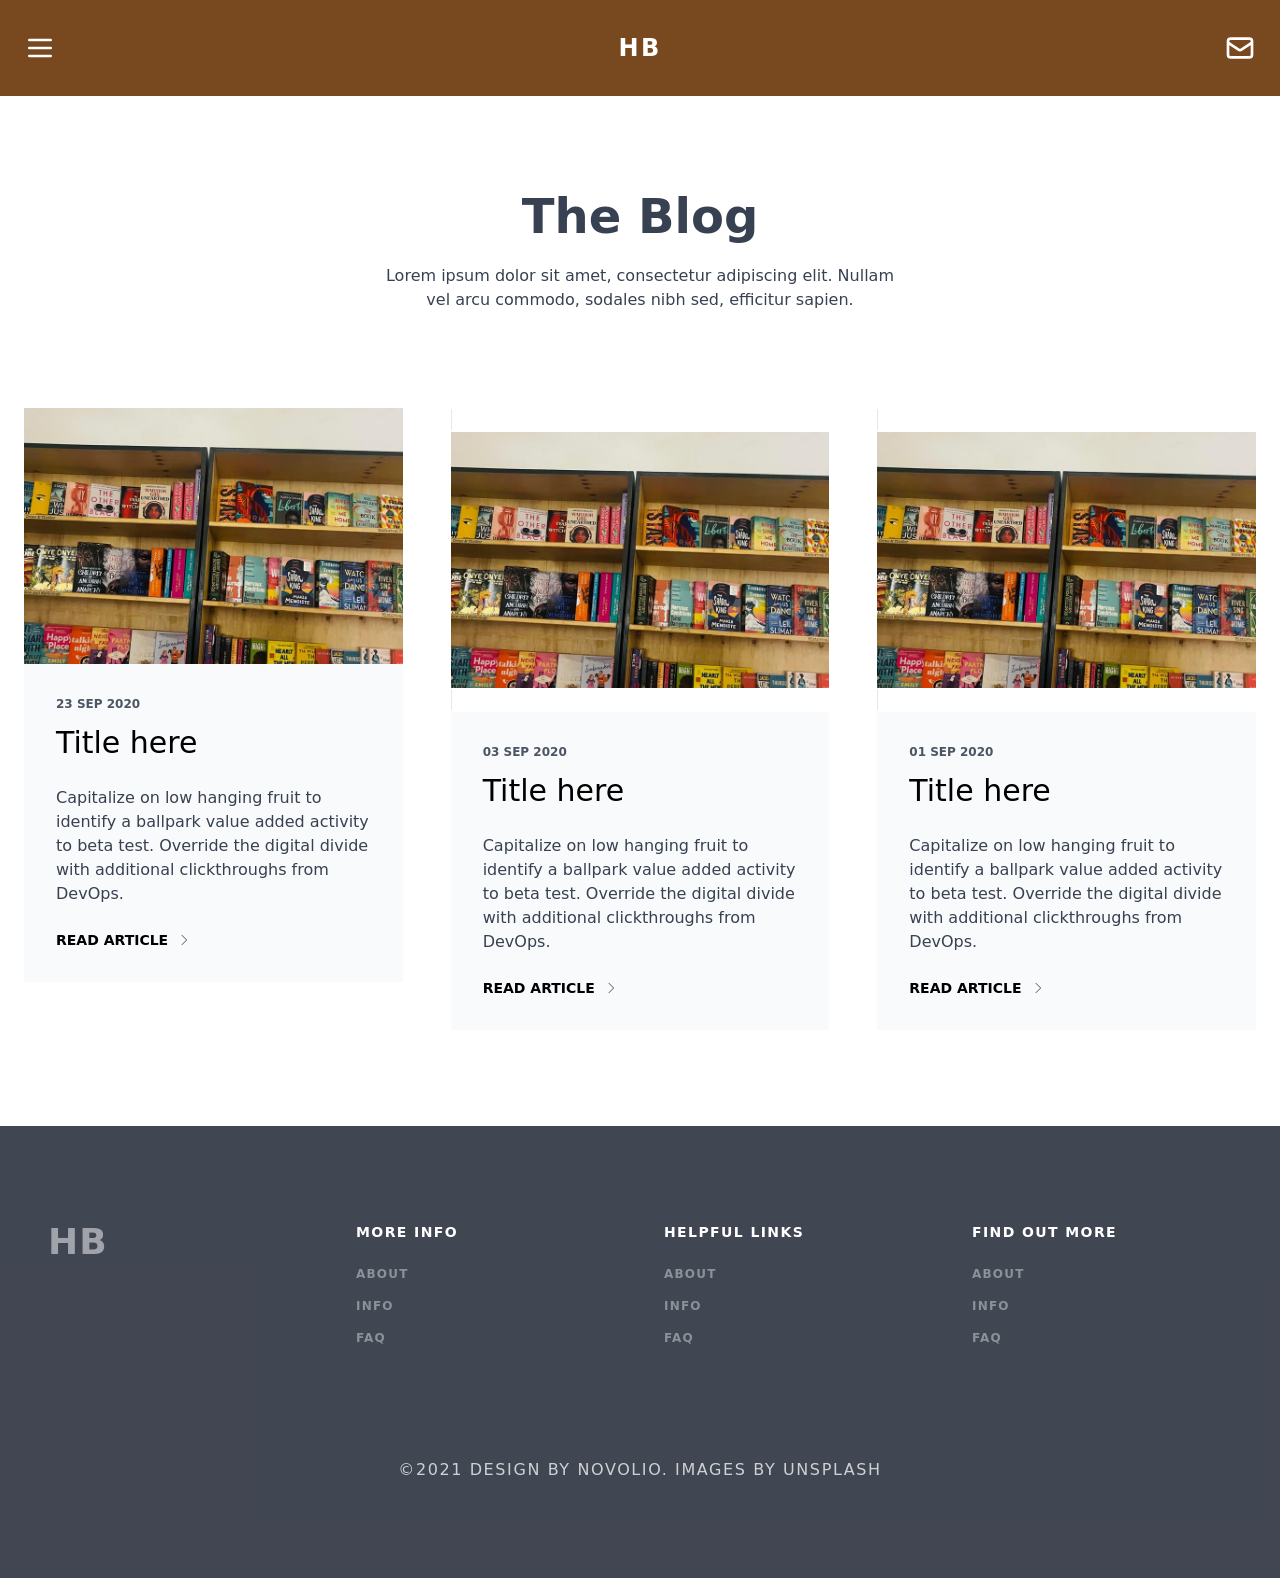
<file: posts.html>
<!doctype html>
<html lang="en">

<head>
    <meta charset="UTF-8">
    <meta http-equiv="x-ua-compatible" content="ie=edge">
    <meta name="viewport" content="width=device-width,initial-scale=1">
    <title>impulse</title>
    <!-- <link rel="stylesheet" type="text/css" href="static/css/style.css"> -->
    <link rel="stylesheet" type="text/css" href="static/css/style.min.css">
    <link rel="preconnect" href="https://fonts.gstatic.com">
    <link href="https://fonts.googleapis.com/css2?family=Fira+Sans+Condensed:wght@100;200;300;400;500;600;700&family=Playfair+Display:wght@100;200;300;400;500;600;700&family=Overpass:wght@200;300;400;600;700&display=swap" rel="stylesheet"></head>

<body class="font-sans text-gray-700 antialiased bg-white">
    <div class="h-24 z-50 relative container mx-auto px-6 grid grid-cols-3">
        <div x-data="{showMenu: false}" class="flex items-center">
            <button x-on:click="showMenu = true">
                <svg class="w-8 h-8 text-white" fill="none" stroke="currentColor" viewBox="0 0 24 24"
                    xmlns="http://www.w3.org/2000/svg"><path stroke-linecap="round" stroke-linejoin="round" stroke-width="2" d="M4 6h16M4 12h16M4 18h16"></path></svg>
            </button>
            <!-- <div x-show="showMenu" class="fixed inset-0 w-full h-full bg-white z-50 text-yellow-900">
                <div
                    class="container h-full mx-auto px-6 py-8 relative z-10 flex flex-col items-center justify-center text-2xl uppercase font-bold tracking-widest space-y-6">
                    <button x-on:click="showMenu = false" class="absolute top-0 left-0 mt-8 ml-6"><svg class="w-8 h-8"
                            fill="none" stroke="currentColor" viewBox="0 0 24 24" xmlns="http://www.w3.org/2000/svg">
                            <path stroke-linecap="round" stroke-linejoin="round" stroke-width="2"
                                d="M10 14l2-2m0 0l2-2m-2 2l-2-2m2 2l2 2m7-2a9 9 0 11-18 0 9 9 0 0118 0z"></path>
                        </svg></button> <a href="detail.html"
                        class="inline-block border-b-4 border-transparent hover:border-yellow-900">Home</a> <a
                        href="/pages/about-us"
                        class="inline-block border-b-4 border-transparent hover:border-yellow-900">About</a> <a
                        href="/blog" class="inline-block border-b-4 border-transparent hover:border-yellow-900">Blog</a>
                    <a href="/contact"
                        class="inline-block border-b-4 border-transparent hover:border-yellow-900">Contact</a></div>
                <div class="absolute inset-0 w-full h-full bg-yellow-900 bg-opacity-20"></div>
            </div> -->
        </div>
        <div class="flex items-center justify-center"><a href="index.html"
                class="text-white uppercase font-bold text-2xl tracking-widest">HB</a></div>
        <div class="flex items-center justify-end"><a href="contact.html"><svg class="w-8 h-8 text-white" fill="none"
                    stroke="currentColor" viewBox="0 0 24 24" xmlns="http://www.w3.org/2000/svg">
                    <path stroke-linecap="round" stroke-linejoin="round" stroke-width="2"
                        d="M3 8l7.89 5.26a2 2 0 002.22 0L21 8M5 19h14a2 2 0 002-2V7a2 2 0 00-2-2H5a2 2 0 00-2 2v10a2 2 0 002 2z">
                    </path>
                </svg></a></div>
    </div>
    <div class="w-full h-24 bg-yellow-900 bg-opacity-95 absolute top-0 left-0"></div>
    <div class="text-center py-12 px-6 mt-12">
        <h1 class="font-display font-bold text-5xl mb-6">The Blog</h1>
        <p class="max-w-lg mx-auto">Lorem ipsum dolor sit amet, consectetur adipiscing elit. Nullam vel arcu commodo,
            sodales nibh sed, efficitur sapien.</p>
    </div>
    <div class="container mx-auto px-6 grid grid-cols-1 lg:grid-cols-3 gap-12 pt-12 pb-24">
        <div>
            <a href="detail.html">
                <img src="static/images/lab.jpg" class="w-full h-52 md:h-64 lg:h-96 xl:h-64 object-cover">
            </a>

            <div class="bg-gray-50 p-8">
                <div class="text-xs text-gray-600 uppercase font-semibold">23 Sep 2020</div>
                <h2 class="mt-3 text-3xl mb-6 font-display text-black leading-tight max-w-sm">Title here</h2>
                
                <p class="mt-4 max-w-md">Capitalize on low hanging fruit to identify a ballpark value added activity to beta test. Override the digital divide with additional clickthroughs from DevOps.</p>

                <a href="detail.html" class="flex items-center mt-6 uppercase text-sm text-black font-semibold">Read article <svg class="w-4 h-4 ml-2" fill="none" stroke="currentColor" viewBox="0 0 24 24"
                        xmlns="http://www.w3.org/2000/svg"><path stroke-linecap="round" stroke-linejoin="round" stroke-width="1" d="M9 5l7 7-7 7"></path></svg>
                </a>
            </div>
        </div>

        <div>
            <a href="detail.html" class="border">
                <img src="static/images/lab.jpg" class="w-full h-52 md:h-64 lg:h-96 xl:h-64 object-cover">
            </a>

            <div class="bg-gray-50 p-8">
                <div class="text-xs text-gray-600 uppercase font-semibold">03 Sep 2020</div>
                <h2 class="mt-3 text-3xl mb-6 font-display text-black leading-tight max-w-sm">Title here
                </h2>

                <p class="mt-4 max-w-md">Capitalize on low hanging fruit to identify a ballpark value added activity to beta test. Override the digital divide with additional clickthroughs from DevOps.</p>

                <a href="detail.html" class="flex items-center mt-6 uppercase text-sm text-black font-semibold">Read article <svg class="w-4 h-4 ml-2" fill="none" stroke="currentColor" viewBox="0 0 24 24"
                        xmlns="http://www.w3.org/2000/svg"><path stroke-linecap="round" stroke-linejoin="round" stroke-width="1" d="M9 5l7 7-7 7"></path></svg>
                </a>
            </div>
        </div>
        <div>
            <a href="detail.html" class="border">
                <img src="static/images/lab.jpg" class="w-full h-52 md:h-64 lg:h-96 xl:h-64 object-cover">
            </a>

            <div class="bg-gray-50 p-8">
                <div class="text-xs text-gray-600 uppercase font-semibold">01 Sep 2020</div>
                <h2 class="mt-3 text-3xl mb-6 font-display text-black leading-tight max-w-sm">Title here</h2>

                <p class="mt-4 max-w-md">Capitalize on low hanging fruit to identify a ballpark value added activity to beta test. Override the digital divide with additional clickthroughs from DevOps.</p>

                <a href="detail.html" class="flex items-center mt-6 uppercase text-sm text-black font-semibold">Read article <svg class="w-4 h-4 ml-2" fill="none" stroke="currentColor" viewBox="0 0 24 24"
                        xmlns="http://www.w3.org/2000/svg"><path stroke-linecap="round" stroke-linejoin="round" stroke-width="1" d="M9 5l7 7-7 7"></path></svg>
                </a>
            </div>
        </div>
    </div>
    <div
        class="bg-gray-900 text-white text-opacity-40 font-semibold uppercase text-xs tracking-widest bg-opacity-80 px-12">
        <div class="container mx-auto grid grid-cols-1 lg:grid-cols-4 gap-12 text-center lg:text-left py-24">
            <div>
                <div class="text-white opacity-50 text-4xl font-display">HB</div>
            </div>
            <div>
                <div class="font-display text-white uppercase text-sm tracking-widest mb-6">More info</div><a href="#"
                    class="block mb-4">About</a> <a href="#" class="block mb-4">Info</a> <a href="#"
                    class="block mb-4">FAQ</a>
            </div>
            <div>
                <div class="font-display text-white uppercase text-sm tracking-widest mb-6">Helpful Links</div><a
                    href="#" class="block mb-4">About</a> <a href="#" class="block mb-4">Info</a> <a href="#"
                    class="block mb-4">FAQ</a>
            </div>
            <div>
                <div class="font-display text-white uppercase text-sm tracking-widest mb-6">Find out more</div><a
                    href="#" class="block mb-4">About</a> <a href="#" class="block mb-4">Info</a> <a href="#"
                    class="block mb-4">FAQ</a>
            </div>
        </div>
        <div
            class="text-sm lg:text-base text-center font-heading font-light tracking-widest uppercase text-white opacity-75 pb-24">
            ©2021 DESIGN BY NOVOLIO. IMAGES BY UNSPLASH</div>
    </div>
    <script src="/static/js/alpine.js"></script>
</body>

</html>
</file>
<file: static/css/style.css>
*, ::before, ::after {
  --tw-border-spacing-x: 0;
  --tw-border-spacing-y: 0;
  --tw-translate-x: 0;
  --tw-translate-y: 0;
  --tw-rotate: 0;
  --tw-skew-x: 0;
  --tw-skew-y: 0;
  --tw-scale-x: 1;
  --tw-scale-y: 1;
  --tw-pan-x:  ;
  --tw-pan-y:  ;
  --tw-pinch-zoom:  ;
  --tw-scroll-snap-strictness: proximity;
  --tw-gradient-from-position:  ;
  --tw-gradient-via-position:  ;
  --tw-gradient-to-position:  ;
  --tw-ordinal:  ;
  --tw-slashed-zero:  ;
  --tw-numeric-figure:  ;
  --tw-numeric-spacing:  ;
  --tw-numeric-fraction:  ;
  --tw-ring-inset:  ;
  --tw-ring-offset-width: 0px;
  --tw-ring-offset-color: #fff;
  --tw-ring-color: rgb(59 130 246 / 0.5);
  --tw-ring-offset-shadow: 0 0 #0000;
  --tw-ring-shadow: 0 0 #0000;
  --tw-shadow: 0 0 #0000;
  --tw-shadow-colored: 0 0 #0000;
  --tw-blur:  ;
  --tw-brightness:  ;
  --tw-contrast:  ;
  --tw-grayscale:  ;
  --tw-hue-rotate:  ;
  --tw-invert:  ;
  --tw-saturate:  ;
  --tw-sepia:  ;
  --tw-drop-shadow:  ;
  --tw-backdrop-blur:  ;
  --tw-backdrop-brightness:  ;
  --tw-backdrop-contrast:  ;
  --tw-backdrop-grayscale:  ;
  --tw-backdrop-hue-rotate:  ;
  --tw-backdrop-invert:  ;
  --tw-backdrop-opacity:  ;
  --tw-backdrop-saturate:  ;
  --tw-backdrop-sepia:  ;
  --tw-contain-size:  ;
  --tw-contain-layout:  ;
  --tw-contain-paint:  ;
  --tw-contain-style:  ;
}

::backdrop {
  --tw-border-spacing-x: 0;
  --tw-border-spacing-y: 0;
  --tw-translate-x: 0;
  --tw-translate-y: 0;
  --tw-rotate: 0;
  --tw-skew-x: 0;
  --tw-skew-y: 0;
  --tw-scale-x: 1;
  --tw-scale-y: 1;
  --tw-pan-x:  ;
  --tw-pan-y:  ;
  --tw-pinch-zoom:  ;
  --tw-scroll-snap-strictness: proximity;
  --tw-gradient-from-position:  ;
  --tw-gradient-via-position:  ;
  --tw-gradient-to-position:  ;
  --tw-ordinal:  ;
  --tw-slashed-zero:  ;
  --tw-numeric-figure:  ;
  --tw-numeric-spacing:  ;
  --tw-numeric-fraction:  ;
  --tw-ring-inset:  ;
  --tw-ring-offset-width: 0px;
  --tw-ring-offset-color: #fff;
  --tw-ring-color: rgb(59 130 246 / 0.5);
  --tw-ring-offset-shadow: 0 0 #0000;
  --tw-ring-shadow: 0 0 #0000;
  --tw-shadow: 0 0 #0000;
  --tw-shadow-colored: 0 0 #0000;
  --tw-blur:  ;
  --tw-brightness:  ;
  --tw-contrast:  ;
  --tw-grayscale:  ;
  --tw-hue-rotate:  ;
  --tw-invert:  ;
  --tw-saturate:  ;
  --tw-sepia:  ;
  --tw-drop-shadow:  ;
  --tw-backdrop-blur:  ;
  --tw-backdrop-brightness:  ;
  --tw-backdrop-contrast:  ;
  --tw-backdrop-grayscale:  ;
  --tw-backdrop-hue-rotate:  ;
  --tw-backdrop-invert:  ;
  --tw-backdrop-opacity:  ;
  --tw-backdrop-saturate:  ;
  --tw-backdrop-sepia:  ;
  --tw-contain-size:  ;
  --tw-contain-layout:  ;
  --tw-contain-paint:  ;
  --tw-contain-style:  ;
}

/*
! tailwindcss v3.4.14 | MIT License | https://tailwindcss.com
*/

/*
1. Prevent padding and border from affecting element width. (https://github.com/mozdevs/cssremedy/issues/4)
2. Allow adding a border to an element by just adding a border-width. (https://github.com/tailwindcss/tailwindcss/pull/116)
*/

*,
::before,
::after {
  box-sizing: border-box;
  /* 1 */
  border-width: 0;
  /* 2 */
  border-style: solid;
  /* 2 */
  border-color: #e5e7eb;
  /* 2 */
}

::before,
::after {
  --tw-content: '';
}

/*
1. Use a consistent sensible line-height in all browsers.
2. Prevent adjustments of font size after orientation changes in iOS.
3. Use a more readable tab size.
4. Use the user's configured `sans` font-family by default.
5. Use the user's configured `sans` font-feature-settings by default.
6. Use the user's configured `sans` font-variation-settings by default.
7. Disable tap highlights on iOS
*/

html,
:host {
  line-height: 1.5;
  /* 1 */
  -webkit-text-size-adjust: 100%;
  /* 2 */
  -moz-tab-size: 4;
  /* 3 */
  -o-tab-size: 4;
     tab-size: 4;
  /* 3 */
  font-family: ui-sans-serif, system-ui, sans-serif, "Apple Color Emoji", "Segoe UI Emoji", "Segoe UI Symbol", "Noto Color Emoji";
  /* 4 */
  font-feature-settings: normal;
  /* 5 */
  font-variation-settings: normal;
  /* 6 */
  -webkit-tap-highlight-color: transparent;
  /* 7 */
}

/*
1. Remove the margin in all browsers.
2. Inherit line-height from `html` so users can set them as a class directly on the `html` element.
*/

body {
  margin: 0;
  /* 1 */
  line-height: inherit;
  /* 2 */
}

/*
1. Add the correct height in Firefox.
2. Correct the inheritance of border color in Firefox. (https://bugzilla.mozilla.org/show_bug.cgi?id=190655)
3. Ensure horizontal rules are visible by default.
*/

hr {
  height: 0;
  /* 1 */
  color: inherit;
  /* 2 */
  border-top-width: 1px;
  /* 3 */
}

/*
Add the correct text decoration in Chrome, Edge, and Safari.
*/

abbr:where([title]) {
  -webkit-text-decoration: underline dotted;
          text-decoration: underline dotted;
}

/*
Remove the default font size and weight for headings.
*/

h1,
h2,
h3,
h4,
h5,
h6 {
  font-size: inherit;
  font-weight: inherit;
}

/*
Reset links to optimize for opt-in styling instead of opt-out.
*/

a {
  color: inherit;
  text-decoration: inherit;
}

/*
Add the correct font weight in Edge and Safari.
*/

b,
strong {
  font-weight: bolder;
}

/*
1. Use the user's configured `mono` font-family by default.
2. Use the user's configured `mono` font-feature-settings by default.
3. Use the user's configured `mono` font-variation-settings by default.
4. Correct the odd `em` font sizing in all browsers.
*/

code,
kbd,
samp,
pre {
  font-family: ui-monospace, SFMono-Regular, Menlo, Monaco, Consolas, "Liberation Mono", "Courier New", monospace;
  /* 1 */
  font-feature-settings: normal;
  /* 2 */
  font-variation-settings: normal;
  /* 3 */
  font-size: 1em;
  /* 4 */
}

/*
Add the correct font size in all browsers.
*/

small {
  font-size: 80%;
}

/*
Prevent `sub` and `sup` elements from affecting the line height in all browsers.
*/

sub,
sup {
  font-size: 75%;
  line-height: 0;
  position: relative;
  vertical-align: baseline;
}

sub {
  bottom: -0.25em;
}

sup {
  top: -0.5em;
}

/*
1. Remove text indentation from table contents in Chrome and Safari. (https://bugs.chromium.org/p/chromium/issues/detail?id=999088, https://bugs.webkit.org/show_bug.cgi?id=201297)
2. Correct table border color inheritance in all Chrome and Safari. (https://bugs.chromium.org/p/chromium/issues/detail?id=935729, https://bugs.webkit.org/show_bug.cgi?id=195016)
3. Remove gaps between table borders by default.
*/

table {
  text-indent: 0;
  /* 1 */
  border-color: inherit;
  /* 2 */
  border-collapse: collapse;
  /* 3 */
}

/*
1. Change the font styles in all browsers.
2. Remove the margin in Firefox and Safari.
3. Remove default padding in all browsers.
*/

button,
input,
optgroup,
select,
textarea {
  font-family: inherit;
  /* 1 */
  font-feature-settings: inherit;
  /* 1 */
  font-variation-settings: inherit;
  /* 1 */
  font-size: 100%;
  /* 1 */
  font-weight: inherit;
  /* 1 */
  line-height: inherit;
  /* 1 */
  letter-spacing: inherit;
  /* 1 */
  color: inherit;
  /* 1 */
  margin: 0;
  /* 2 */
  padding: 0;
  /* 3 */
}

/*
Remove the inheritance of text transform in Edge and Firefox.
*/

button,
select {
  text-transform: none;
}

/*
1. Correct the inability to style clickable types in iOS and Safari.
2. Remove default button styles.
*/

button,
input:where([type='button']),
input:where([type='reset']),
input:where([type='submit']) {
  -webkit-appearance: button;
  /* 1 */
  background-color: transparent;
  /* 2 */
  background-image: none;
  /* 2 */
}

/*
Use the modern Firefox focus style for all focusable elements.
*/

:-moz-focusring {
  outline: auto;
}

/*
Remove the additional `:invalid` styles in Firefox. (https://github.com/mozilla/gecko-dev/blob/2f9eacd9d3d995c937b4251a5557d95d494c9be1/layout/style/res/forms.css#L728-L737)
*/

:-moz-ui-invalid {
  box-shadow: none;
}

/*
Add the correct vertical alignment in Chrome and Firefox.
*/

progress {
  vertical-align: baseline;
}

/*
Correct the cursor style of increment and decrement buttons in Safari.
*/

::-webkit-inner-spin-button,
::-webkit-outer-spin-button {
  height: auto;
}

/*
1. Correct the odd appearance in Chrome and Safari.
2. Correct the outline style in Safari.
*/

[type='search'] {
  -webkit-appearance: textfield;
  /* 1 */
  outline-offset: -2px;
  /* 2 */
}

/*
Remove the inner padding in Chrome and Safari on macOS.
*/

::-webkit-search-decoration {
  -webkit-appearance: none;
}

/*
1. Correct the inability to style clickable types in iOS and Safari.
2. Change font properties to `inherit` in Safari.
*/

::-webkit-file-upload-button {
  -webkit-appearance: button;
  /* 1 */
  font: inherit;
  /* 2 */
}

/*
Add the correct display in Chrome and Safari.
*/

summary {
  display: list-item;
}

/*
Removes the default spacing and border for appropriate elements.
*/

blockquote,
dl,
dd,
h1,
h2,
h3,
h4,
h5,
h6,
hr,
figure,
p,
pre {
  margin: 0;
}

fieldset {
  margin: 0;
  padding: 0;
}

legend {
  padding: 0;
}

ol,
ul,
menu {
  list-style: none;
  margin: 0;
  padding: 0;
}

/*
Reset default styling for dialogs.
*/

dialog {
  padding: 0;
}

/*
Prevent resizing textareas horizontally by default.
*/

textarea {
  resize: vertical;
}

/*
1. Reset the default placeholder opacity in Firefox. (https://github.com/tailwindlabs/tailwindcss/issues/3300)
2. Set the default placeholder color to the user's configured gray 400 color.
*/

input::-moz-placeholder, textarea::-moz-placeholder {
  opacity: 1;
  /* 1 */
  color: #9ca3af;
  /* 2 */
}

input::placeholder,
textarea::placeholder {
  opacity: 1;
  /* 1 */
  color: #9ca3af;
  /* 2 */
}

/*
Set the default cursor for buttons.
*/

button,
[role="button"] {
  cursor: pointer;
}

/*
Make sure disabled buttons don't get the pointer cursor.
*/

:disabled {
  cursor: default;
}

/*
1. Make replaced elements `display: block` by default. (https://github.com/mozdevs/cssremedy/issues/14)
2. Add `vertical-align: middle` to align replaced elements more sensibly by default. (https://github.com/jensimmons/cssremedy/issues/14#issuecomment-634934210)
   This can trigger a poorly considered lint error in some tools but is included by design.
*/

img,
svg,
video,
canvas,
audio,
iframe,
embed,
object {
  display: block;
  /* 1 */
  vertical-align: middle;
  /* 2 */
}

/*
Constrain images and videos to the parent width and preserve their intrinsic aspect ratio. (https://github.com/mozdevs/cssremedy/issues/14)
*/

img,
video {
  max-width: 100%;
  height: auto;
}

/* Make elements with the HTML hidden attribute stay hidden by default */

[hidden]:where(:not([hidden="until-found"])) {
  display: none;
}

.container {
  width: 100%;
}

@media (min-width: 640px) {
  .container {
    max-width: 640px;
  }
}

@media (min-width: 768px) {
  .container {
    max-width: 768px;
  }
}

@media (min-width: 1024px) {
  .container {
    max-width: 1024px;
  }
}

@media (min-width: 1280px) {
  .container {
    max-width: 1280px;
  }
}

@media (min-width: 1536px) {
  .container {
    max-width: 1536px;
  }
}

.fixed {
  position: fixed;
}

.absolute {
  position: absolute;
}

.relative {
  position: relative;
}

.inset-0 {
  inset: 0px;
}

.left-0 {
  left: 0px;
}

.top-0 {
  top: 0px;
}

.z-10 {
  z-index: 10;
}

.z-50 {
  z-index: 50;
}

.mx-auto {
  margin-left: auto;
  margin-right: auto;
}

.my-2 {
  margin-top: 0.5rem;
  margin-bottom: 0.5rem;
}

.-mt-24 {
  margin-top: -6rem;
}

.-mt-32 {
  margin-top: -8rem;
}

.mb-10 {
  margin-bottom: 2.5rem;
}

.mb-12 {
  margin-bottom: 3rem;
}

.mb-4 {
  margin-bottom: 1rem;
}

.mb-6 {
  margin-bottom: 1.5rem;
}

.ml-2 {
  margin-left: 0.5rem;
}

.ml-6 {
  margin-left: 1.5rem;
}

.mr-2 {
  margin-right: 0.5rem;
}

.mt-12 {
  margin-top: 3rem;
}

.mt-2 {
  margin-top: 0.5rem;
}

.mt-3 {
  margin-top: 0.75rem;
}

.mt-4 {
  margin-top: 1rem;
}

.mt-6 {
  margin-top: 1.5rem;
}

.mt-8 {
  margin-top: 2rem;
}

.block {
  display: block;
}

.inline-block {
  display: inline-block;
}

.flex {
  display: flex;
}

.table {
  display: table;
}

.grid {
  display: grid;
}

.h-2 {
  height: 0.5rem;
}

.h-24 {
  height: 6rem;
}

.h-4 {
  height: 1rem;
}

.h-52 {
  height: 13rem;
}

.h-72 {
  height: 18rem;
}

.h-8 {
  height: 2rem;
}

.h-96 {
  height: 24rem;
}

.h-full {
  height: 100%;
}

.h-screen {
  height: 100vh;
}

.h-80 {
  height: 20rem;
}

.h-auto {
  height: auto;
}

.w-24 {
  width: 6rem;
}

.w-4 {
  width: 1rem;
}

.w-8 {
  width: 2rem;
}

.w-full {
  width: 100%;
}

.max-w-4xl {
  max-width: 56rem;
}

.max-w-lg {
  max-width: 32rem;
}

.max-w-md {
  max-width: 28rem;
}

.max-w-sm {
  max-width: 24rem;
}

.max-w-xl {
  max-width: 36rem;
}

.grow {
  flex-grow: 1;
}

.grid-cols-1 {
  grid-template-columns: repeat(1, minmax(0, 1fr));
}

.grid-cols-2 {
  grid-template-columns: repeat(2, minmax(0, 1fr));
}

.grid-cols-3 {
  grid-template-columns: repeat(3, minmax(0, 1fr));
}

.flex-col {
  flex-direction: column;
}

.flex-wrap {
  flex-wrap: wrap;
}

.items-center {
  align-items: center;
}

.justify-start {
  justify-content: flex-start;
}

.justify-end {
  justify-content: flex-end;
}

.justify-center {
  justify-content: center;
}

.justify-between {
  justify-content: space-between;
}

.gap-12 {
  gap: 3rem;
}

.space-y-6 > :not([hidden]) ~ :not([hidden]) {
  --tw-space-y-reverse: 0;
  margin-top: calc(1.5rem * calc(1 - var(--tw-space-y-reverse)));
  margin-bottom: calc(1.5rem * var(--tw-space-y-reverse));
}

.rounded-full {
  border-radius: 9999px;
}

.rounded {
  border-radius: 0.25rem;
}

.rounded-lg {
  border-radius: 0.5rem;
}

.border {
  border-width: 1px;
}

.border-2 {
  border-width: 2px;
}

.border-b {
  border-bottom-width: 1px;
}

.border-b-4 {
  border-bottom-width: 4px;
}

.border-none {
  border-style: none;
}

.border-transparent {
  border-color: transparent;
}

.border-white {
  --tw-border-opacity: 1;
  border-color: rgb(255 255 255 / var(--tw-border-opacity));
}

.border-yellow-800 {
  --tw-border-opacity: 1;
  border-color: rgb(133 77 14 / var(--tw-border-opacity));
}

.bg-black {
  --tw-bg-opacity: 1;
  background-color: rgb(0 0 0 / var(--tw-bg-opacity));
}

.bg-gray-100 {
  --tw-bg-opacity: 1;
  background-color: rgb(243 244 246 / var(--tw-bg-opacity));
}

.bg-gray-50 {
  --tw-bg-opacity: 1;
  background-color: rgb(249 250 251 / var(--tw-bg-opacity));
}

.bg-gray-900 {
  --tw-bg-opacity: 1;
  background-color: rgb(17 24 39 / var(--tw-bg-opacity));
}

.bg-white {
  --tw-bg-opacity: 1;
  background-color: rgb(255 255 255 / var(--tw-bg-opacity));
}

.bg-yellow-800 {
  --tw-bg-opacity: 1;
  background-color: rgb(133 77 14 / var(--tw-bg-opacity));
}

.bg-yellow-900 {
  --tw-bg-opacity: 1;
  background-color: rgb(113 63 18 / var(--tw-bg-opacity));
}

.bg-opacity-20 {
  --tw-bg-opacity: 0.2;
}

.bg-opacity-80 {
  --tw-bg-opacity: 0.8;
}

.bg-opacity-95 {
  --tw-bg-opacity: 0.95;
}

.object-cover {
  -o-object-fit: cover;
     object-fit: cover;
}

.p-12 {
  padding: 3rem;
}

.p-4 {
  padding: 1rem;
}

.p-8 {
  padding: 2rem;
}

.px-12 {
  padding-left: 3rem;
  padding-right: 3rem;
}

.px-6 {
  padding-left: 1.5rem;
  padding-right: 1.5rem;
}

.px-8 {
  padding-left: 2rem;
  padding-right: 2rem;
}

.py-12 {
  padding-top: 3rem;
  padding-bottom: 3rem;
}

.py-24 {
  padding-top: 6rem;
  padding-bottom: 6rem;
}

.py-3 {
  padding-top: 0.75rem;
  padding-bottom: 0.75rem;
}

.py-4 {
  padding-top: 1rem;
  padding-bottom: 1rem;
}

.py-8 {
  padding-top: 2rem;
  padding-bottom: 2rem;
}

.pb-24 {
  padding-bottom: 6rem;
}

.pt-12 {
  padding-top: 3rem;
}

.text-center {
  text-align: center;
}

.font-sans {
  font-family: ui-sans-serif, system-ui, sans-serif, "Apple Color Emoji", "Segoe UI Emoji", "Segoe UI Symbol", "Noto Color Emoji";
}

.text-2xl {
  font-size: 1.5rem;
  line-height: 2rem;
}

.text-3xl {
  font-size: 1.875rem;
  line-height: 2.25rem;
}

.text-4xl {
  font-size: 2.25rem;
  line-height: 2.5rem;
}

.text-5xl {
  font-size: 3rem;
  line-height: 1;
}

.text-base {
  font-size: 1rem;
  line-height: 1.5rem;
}

.text-sm {
  font-size: 0.875rem;
  line-height: 1.25rem;
}

.text-xs {
  font-size: 0.75rem;
  line-height: 1rem;
}

.font-bold {
  font-weight: 700;
}

.font-light {
  font-weight: 300;
}

.font-semibold {
  font-weight: 600;
}

.font-normal {
  font-weight: 400;
}

.uppercase {
  text-transform: uppercase;
}

.leading-relaxed {
  line-height: 1.625;
}

.leading-tight {
  line-height: 1.25;
}

.tracking-tight {
  letter-spacing: -0.025em;
}

.tracking-widest {
  letter-spacing: 0.1em;
}

.text-black {
  --tw-text-opacity: 1;
  color: rgb(0 0 0 / var(--tw-text-opacity));
}

.text-gray-600 {
  --tw-text-opacity: 1;
  color: rgb(75 85 99 / var(--tw-text-opacity));
}

.text-gray-700 {
  --tw-text-opacity: 1;
  color: rgb(55 65 81 / var(--tw-text-opacity));
}

.text-gray-900 {
  --tw-text-opacity: 1;
  color: rgb(17 24 39 / var(--tw-text-opacity));
}

.text-white {
  --tw-text-opacity: 1;
  color: rgb(255 255 255 / var(--tw-text-opacity));
}

.text-yellow-800 {
  --tw-text-opacity: 1;
  color: rgb(133 77 14 / var(--tw-text-opacity));
}

.text-yellow-900 {
  --tw-text-opacity: 1;
  color: rgb(113 63 18 / var(--tw-text-opacity));
}

.text-opacity-40 {
  --tw-text-opacity: 0.4;
}

.antialiased {
  -webkit-font-smoothing: antialiased;
  -moz-osx-font-smoothing: grayscale;
}

.opacity-50 {
  opacity: 0.5;
}

.opacity-70 {
  opacity: 0.7;
}

.opacity-75 {
  opacity: 0.75;
}

.transition {
  transition-property: color, background-color, border-color, text-decoration-color, fill, stroke, opacity, box-shadow, transform, filter, -webkit-backdrop-filter;
  transition-property: color, background-color, border-color, text-decoration-color, fill, stroke, opacity, box-shadow, transform, filter, backdrop-filter;
  transition-property: color, background-color, border-color, text-decoration-color, fill, stroke, opacity, box-shadow, transform, filter, backdrop-filter, -webkit-backdrop-filter;
  transition-timing-function: cubic-bezier(0.4, 0, 0.2, 1);
  transition-duration: 150ms;
}

.delay-75 {
  transition-delay: 75ms;
}

.duration-100 {
  transition-duration: 100ms;
}

code[class*="language-"],
pre[class*="language-"] {
  color: #ccc;
  background: none;
  font-family: Consolas, Monaco, 'Andale Mono', 'Ubuntu Mono', monospace;
  font-size: 1em;
  text-align: left;
  white-space: pre;
  word-spacing: normal;
  word-break: normal;
  word-wrap: normal;
  line-height: 1.5;
  -moz-tab-size: 4;
  -o-tab-size: 4;
  tab-size: 4;
  -webkit-hyphens: none;
  hyphens: none;
}

/* Code blocks */

pre[class*="language-"] {
  padding: 1em;
  margin: .5em 0;
  overflow: auto;
}

:not(pre) > code[class*="language-"],
pre[class*="language-"] {
  background: #2d2d2d;
}

/* Inline code */

:not(pre) > code[class*="language-"] {
  padding: .1em;
  border-radius: .3em;
  white-space: normal;
}

.token.comment,
.token.block-comment,
.token.prolog,
.token.doctype,
.token.cdata {
  color: #999;
}

.token.punctuation {
  color: #ccc;
}

.token.tag,
.token.attr-name,
.token.namespace,
.token.deleted {
  color: #e2777a;
}

.token.function-name {
  color: #6196cc;
}

.token.boolean,
.token.number,
.token.function {
  color: #f08d49;
}

.token.property,
.token.class-name,
.token.constant,
.token.symbol {
  color: #f8c555;
}

.token.selector,
.token.important,
.token.atrule,
.token.keyword,
.token.builtin {
  color: #cc99cd;
}

.token.string,
.token.char,
.token.attr-value,
.token.regex,
.token.variable {
  color: #7ec699;
}

.token.operator,
.token.entity,
.token.url {
  color: #67cdcc;
}

.token.important,
.token.bold {
  font-weight: bold;
}

.token.italic {
  font-style: italic;
}

.token.entity {
  cursor: help;
}

.token.inserted {
  color: green;
}

.hover\:border-yellow-900:hover {
  --tw-border-opacity: 1;
  border-color: rgb(113 63 18 / var(--tw-border-opacity));
}

.hover\:bg-yellow-800:hover {
  --tw-bg-opacity: 1;
  background-color: rgb(133 77 14 / var(--tw-bg-opacity));
}

.hover\:bg-yellow-900:hover {
  --tw-bg-opacity: 1;
  background-color: rgb(113 63 18 / var(--tw-bg-opacity));
}

.hover\:text-white:hover {
  --tw-text-opacity: 1;
  color: rgb(255 255 255 / var(--tw-text-opacity));
}

.hover\:opacity-75:hover {
  opacity: 0.75;
}

@media (min-width: 768px) {
  .md\:order-first {
    order: -9999;
  }

  .md\:h-64 {
    height: 16rem;
  }

  .md\:w-auto {
    width: auto;
  }

  .md\:flex-1 {
    flex: 1 1 0%;
  }

  .md\:grid-cols-2 {
    grid-template-columns: repeat(2, minmax(0, 1fr));
  }

  .md\:p-24 {
    padding: 6rem;
  }

  .md\:py-24 {
    padding-top: 6rem;
    padding-bottom: 6rem;
  }

  .md\:py-32 {
    padding-top: 8rem;
    padding-bottom: 8rem;
  }

  .md\:py-48 {
    padding-top: 12rem;
    padding-bottom: 12rem;
  }

  .md\:text-3xl {
    font-size: 1.875rem;
    line-height: 2.25rem;
  }

  .md\:text-4xl {
    font-size: 2.25rem;
    line-height: 2.5rem;
  }

  .md\:text-base {
    font-size: 1rem;
    line-height: 1.5rem;
  }

  .md\:text-lg {
    font-size: 1.125rem;
    line-height: 1.75rem;
  }
}

@media (min-width: 1024px) {
  .lg\:h-96 {
    height: 24rem;
  }

  .lg\:grid-cols-2 {
    grid-template-columns: repeat(2, minmax(0, 1fr));
  }

  .lg\:grid-cols-3 {
    grid-template-columns: repeat(3, minmax(0, 1fr));
  }

  .lg\:grid-cols-4 {
    grid-template-columns: repeat(4, minmax(0, 1fr));
  }

  .lg\:px-24 {
    padding-left: 6rem;
    padding-right: 6rem;
  }

  .lg\:text-left {
    text-align: left;
  }

  .lg\:text-4xl {
    font-size: 2.25rem;
    line-height: 2.5rem;
  }

  .lg\:text-5xl {
    font-size: 3rem;
    line-height: 1;
  }

  .lg\:text-base {
    font-size: 1rem;
    line-height: 1.5rem;
  }
}

@media (min-width: 1280px) {
  .xl\:h-64 {
    height: 16rem;
  }

  .xl\:text-6xl {
    font-size: 3.75rem;
    line-height: 1;
  }
}
</file>
<file: static/css/style.min.css>
*,::after,::before{--tw-border-spacing-x:0;--tw-border-spacing-y:0;--tw-translate-x:0;--tw-translate-y:0;--tw-rotate:0;--tw-skew-x:0;--tw-skew-y:0;--tw-scale-x:1;--tw-scale-y:1;--tw-pan-x: ;--tw-pan-y: ;--tw-pinch-zoom: ;--tw-scroll-snap-strictness:proximity;--tw-gradient-from-position: ;--tw-gradient-via-position: ;--tw-gradient-to-position: ;--tw-ordinal: ;--tw-slashed-zero: ;--tw-numeric-figure: ;--tw-numeric-spacing: ;--tw-numeric-fraction: ;--tw-ring-inset: ;--tw-ring-offset-width:0px;--tw-ring-offset-color:#fff;--tw-ring-color:rgb(59 130 246 / 0.5);--tw-ring-offset-shadow:0 0 #0000;--tw-ring-shadow:0 0 #0000;--tw-shadow:0 0 #0000;--tw-shadow-colored:0 0 #0000;--tw-blur: ;--tw-brightness: ;--tw-contrast: ;--tw-grayscale: ;--tw-hue-rotate: ;--tw-invert: ;--tw-saturate: ;--tw-sepia: ;--tw-drop-shadow: ;--tw-backdrop-blur: ;--tw-backdrop-brightness: ;--tw-backdrop-contrast: ;--tw-backdrop-grayscale: ;--tw-backdrop-hue-rotate: ;--tw-backdrop-invert: ;--tw-backdrop-opacity: ;--tw-backdrop-saturate: ;--tw-backdrop-sepia: ;--tw-contain-size: ;--tw-contain-layout: ;--tw-contain-paint: ;--tw-contain-style: }::backdrop{--tw-border-spacing-x:0;--tw-border-spacing-y:0;--tw-translate-x:0;--tw-translate-y:0;--tw-rotate:0;--tw-skew-x:0;--tw-skew-y:0;--tw-scale-x:1;--tw-scale-y:1;--tw-pan-x: ;--tw-pan-y: ;--tw-pinch-zoom: ;--tw-scroll-snap-strictness:proximity;--tw-gradient-from-position: ;--tw-gradient-via-position: ;--tw-gradient-to-position: ;--tw-ordinal: ;--tw-slashed-zero: ;--tw-numeric-figure: ;--tw-numeric-spacing: ;--tw-numeric-fraction: ;--tw-ring-inset: ;--tw-ring-offset-width:0px;--tw-ring-offset-color:#fff;--tw-ring-color:rgb(59 130 246 / 0.5);--tw-ring-offset-shadow:0 0 #0000;--tw-ring-shadow:0 0 #0000;--tw-shadow:0 0 #0000;--tw-shadow-colored:0 0 #0000;--tw-blur: ;--tw-brightness: ;--tw-contrast: ;--tw-grayscale: ;--tw-hue-rotate: ;--tw-invert: ;--tw-saturate: ;--tw-sepia: ;--tw-drop-shadow: ;--tw-backdrop-blur: ;--tw-backdrop-brightness: ;--tw-backdrop-contrast: ;--tw-backdrop-grayscale: ;--tw-backdrop-hue-rotate: ;--tw-backdrop-invert: ;--tw-backdrop-opacity: ;--tw-backdrop-saturate: ;--tw-backdrop-sepia: ;--tw-contain-size: ;--tw-contain-layout: ;--tw-contain-paint: ;--tw-contain-style: }*,::after,::before{box-sizing:border-box;border-width:0;border-style:solid;border-color:#e5e7eb}::after,::before{--tw-content:''}:host,html{line-height:1.5;-webkit-text-size-adjust:100%;-moz-tab-size:4;-o-tab-size:4;tab-size:4;font-family:ui-sans-serif,system-ui,sans-serif,"Apple Color Emoji","Segoe UI Emoji","Segoe UI Symbol","Noto Color Emoji";font-feature-settings:normal;font-variation-settings:normal;-webkit-tap-highlight-color:transparent}body{margin:0;line-height:inherit}hr{height:0;color:inherit;border-top-width:1px}abbr:where([title]){-webkit-text-decoration:underline dotted;text-decoration:underline dotted}h1,h2,h3,h4,h5,h6{font-size:inherit;font-weight:inherit}a{color:inherit;text-decoration:inherit}b,strong{font-weight:bolder}code,kbd,pre,samp{font-family:ui-monospace,SFMono-Regular,Menlo,Monaco,Consolas,"Liberation Mono","Courier New",monospace;font-feature-settings:normal;font-variation-settings:normal;font-size:1em}small{font-size:80%}sub,sup{font-size:75%;line-height:0;position:relative;vertical-align:baseline}sub{bottom:-.25em}sup{top:-.5em}table{text-indent:0;border-color:inherit;border-collapse:collapse}button,input,optgroup,select,textarea{font-family:inherit;font-feature-settings:inherit;font-variation-settings:inherit;font-size:100%;font-weight:inherit;line-height:inherit;letter-spacing:inherit;color:inherit;margin:0;padding:0}button,select{text-transform:none}button,input:where([type=button]),input:where([type=reset]),input:where([type=submit]){-webkit-appearance:button;background-color:transparent;background-image:none}:-moz-focusring{outline:auto}:-moz-ui-invalid{box-shadow:none}progress{vertical-align:baseline}::-webkit-inner-spin-button,::-webkit-outer-spin-button{height:auto}[type=search]{-webkit-appearance:textfield;outline-offset:-2px}::-webkit-search-decoration{-webkit-appearance:none}::-webkit-file-upload-button{-webkit-appearance:button;font:inherit}summary{display:list-item}blockquote,dd,dl,figure,h1,h2,h3,h4,h5,h6,hr,p,pre{margin:0}fieldset{margin:0;padding:0}legend{padding:0}menu,ol,ul{list-style:none;margin:0;padding:0}dialog{padding:0}textarea{resize:vertical}input::-moz-placeholder,textarea::-moz-placeholder{opacity:1;color:#9ca3af}input::placeholder,textarea::placeholder{opacity:1;color:#9ca3af}[role=button],button{cursor:pointer}:disabled{cursor:default}audio,canvas,embed,iframe,img,object,svg,video{display:block;vertical-align:middle}img,video{max-width:100%;height:auto}[hidden]:where(:not([hidden=until-found])){display:none}.container{width:100%}@media (min-width:640px){.container{max-width:640px}}@media (min-width:768px){.container{max-width:768px}}@media (min-width:1024px){.container{max-width:1024px}}@media (min-width:1280px){.container{max-width:1280px}}@media (min-width:1536px){.container{max-width:1536px}}.fixed{position:fixed}.absolute{position:absolute}.relative{position:relative}.inset-0{inset:0px}.left-0{left:0}.top-0{top:0}.z-10{z-index:10}.z-50{z-index:50}.mx-auto{margin-left:auto;margin-right:auto}.my-2{margin-top:.5rem;margin-bottom:.5rem}.-mt-24{margin-top:-6rem}.-mt-32{margin-top:-8rem}.mb-10{margin-bottom:2.5rem}.mb-12{margin-bottom:3rem}.mb-4{margin-bottom:1rem}.mb-6{margin-bottom:1.5rem}.ml-2{margin-left:.5rem}.ml-6{margin-left:1.5rem}.mr-2{margin-right:.5rem}.mt-12{margin-top:3rem}.mt-2{margin-top:.5rem}.mt-3{margin-top:.75rem}.mt-4{margin-top:1rem}.mt-6{margin-top:1.5rem}.mt-8{margin-top:2rem}.block{display:block}.inline-block{display:inline-block}.flex{display:flex}.table{display:table}.grid{display:grid}.h-2{height:.5rem}.h-24{height:6rem}.h-4{height:1rem}.h-52{height:13rem}.h-72{height:18rem}.h-8{height:2rem}.h-96{height:24rem}.h-full{height:100%}.h-screen{height:100vh}.h-80{height:20rem}.h-auto{height:auto}.w-24{width:6rem}.w-4{width:1rem}.w-8{width:2rem}.w-full{width:100%}.max-w-4xl{max-width:56rem}.max-w-lg{max-width:32rem}.max-w-md{max-width:28rem}.max-w-sm{max-width:24rem}.max-w-xl{max-width:36rem}.grow{flex-grow:1}.grid-cols-1{grid-template-columns:repeat(1,minmax(0,1fr))}.grid-cols-2{grid-template-columns:repeat(2,minmax(0,1fr))}.grid-cols-3{grid-template-columns:repeat(3,minmax(0,1fr))}.flex-col{flex-direction:column}.flex-wrap{flex-wrap:wrap}.items-center{align-items:center}.justify-start{justify-content:flex-start}.justify-end{justify-content:flex-end}.justify-center{justify-content:center}.justify-between{justify-content:space-between}.gap-12{gap:3rem}.space-y-6>:not([hidden])~:not([hidden]){--tw-space-y-reverse:0;margin-top:calc(1.5rem * calc(1 - var(--tw-space-y-reverse)));margin-bottom:calc(1.5rem * var(--tw-space-y-reverse))}.rounded-full{border-radius:9999px}.rounded{border-radius:.25rem}.rounded-lg{border-radius:.5rem}.border{border-width:1px}.border-2{border-width:2px}.border-b{border-bottom-width:1px}.border-b-4{border-bottom-width:4px}.border-none{border-style:none}.border-transparent{border-color:transparent}.border-white{--tw-border-opacity:1;border-color:rgb(255 255 255 / var(--tw-border-opacity))}.border-yellow-800{--tw-border-opacity:1;border-color:rgb(133 77 14 / var(--tw-border-opacity))}.bg-black{--tw-bg-opacity:1;background-color:rgb(0 0 0 / var(--tw-bg-opacity))}.bg-gray-100{--tw-bg-opacity:1;background-color:rgb(243 244 246 / var(--tw-bg-opacity))}.bg-gray-50{--tw-bg-opacity:1;background-color:rgb(249 250 251 / var(--tw-bg-opacity))}.bg-gray-900{--tw-bg-opacity:1;background-color:rgb(17 24 39 / var(--tw-bg-opacity))}.bg-white{--tw-bg-opacity:1;background-color:rgb(255 255 255 / var(--tw-bg-opacity))}.bg-yellow-800{--tw-bg-opacity:1;background-color:rgb(133 77 14 / var(--tw-bg-opacity))}.bg-yellow-900{--tw-bg-opacity:1;background-color:rgb(113 63 18 / var(--tw-bg-opacity))}.bg-opacity-20{--tw-bg-opacity:0.2}.bg-opacity-80{--tw-bg-opacity:0.8}.bg-opacity-95{--tw-bg-opacity:0.95}.object-cover{-o-object-fit:cover;object-fit:cover}.p-12{padding:3rem}.p-4{padding:1rem}.p-8{padding:2rem}.px-12{padding-left:3rem;padding-right:3rem}.px-6{padding-left:1.5rem;padding-right:1.5rem}.px-8{padding-left:2rem;padding-right:2rem}.py-12{padding-top:3rem;padding-bottom:3rem}.py-24{padding-top:6rem;padding-bottom:6rem}.py-3{padding-top:.75rem;padding-bottom:.75rem}.py-4{padding-top:1rem;padding-bottom:1rem}.py-8{padding-top:2rem;padding-bottom:2rem}.pb-24{padding-bottom:6rem}.pt-12{padding-top:3rem}.text-center{text-align:center}.font-sans{font-family:ui-sans-serif,system-ui,sans-serif,"Apple Color Emoji","Segoe UI Emoji","Segoe UI Symbol","Noto Color Emoji"}.text-2xl{font-size:1.5rem;line-height:2rem}.text-3xl{font-size:1.875rem;line-height:2.25rem}.text-4xl{font-size:2.25rem;line-height:2.5rem}.text-5xl{font-size:3rem;line-height:1}.text-base{font-size:1rem;line-height:1.5rem}.text-sm{font-size:.875rem;line-height:1.25rem}.text-xs{font-size:.75rem;line-height:1rem}.font-bold{font-weight:700}.font-light{font-weight:300}.font-semibold{font-weight:600}.font-normal{font-weight:400}.uppercase{text-transform:uppercase}.leading-relaxed{line-height:1.625}.leading-tight{line-height:1.25}.tracking-tight{letter-spacing:-.025em}.tracking-widest{letter-spacing:.1em}.text-black{--tw-text-opacity:1;color:rgb(0 0 0 / var(--tw-text-opacity))}.text-gray-600{--tw-text-opacity:1;color:rgb(75 85 99 / var(--tw-text-opacity))}.text-gray-700{--tw-text-opacity:1;color:rgb(55 65 81 / var(--tw-text-opacity))}.text-gray-900{--tw-text-opacity:1;color:rgb(17 24 39 / var(--tw-text-opacity))}.text-white{--tw-text-opacity:1;color:rgb(255 255 255 / var(--tw-text-opacity))}.text-yellow-800{--tw-text-opacity:1;color:rgb(133 77 14 / var(--tw-text-opacity))}.text-yellow-900{--tw-text-opacity:1;color:rgb(113 63 18 / var(--tw-text-opacity))}.text-opacity-40{--tw-text-opacity:0.4}.antialiased{-webkit-font-smoothing:antialiased;-moz-osx-font-smoothing:grayscale}.opacity-50{opacity:.5}.opacity-70{opacity:.7}.opacity-75{opacity:.75}.transition{transition-property:color,background-color,border-color,text-decoration-color,fill,stroke,opacity,box-shadow,transform,filter,-webkit-backdrop-filter;transition-property:color,background-color,border-color,text-decoration-color,fill,stroke,opacity,box-shadow,transform,filter,backdrop-filter;transition-property:color,background-color,border-color,text-decoration-color,fill,stroke,opacity,box-shadow,transform,filter,backdrop-filter,-webkit-backdrop-filter;transition-timing-function:cubic-bezier(0.4,0,0.2,1);transition-duration:150ms}.delay-75{transition-delay:75ms}.duration-100{transition-duration:.1s}code[class*=language-],pre[class*=language-]{color:#ccc;background:0 0;font-family:Consolas,Monaco,'Andale Mono','Ubuntu Mono',monospace;font-size:1em;text-align:left;white-space:pre;word-spacing:normal;word-break:normal;word-wrap:normal;line-height:1.5;-moz-tab-size:4;-o-tab-size:4;tab-size:4;-webkit-hyphens:none;hyphens:none}pre[class*=language-]{padding:1em;margin:.5em 0;overflow:auto}:not(pre)>code[class*=language-],pre[class*=language-]{background:#2d2d2d}:not(pre)>code[class*=language-]{padding:.1em;border-radius:.3em;white-space:normal}.token.block-comment,.token.cdata,.token.comment,.token.doctype,.token.prolog{color:#999}.token.punctuation{color:#ccc}.token.attr-name,.token.deleted,.token.namespace,.token.tag{color:#e2777a}.token.function-name{color:#6196cc}.token.boolean,.token.function,.token.number{color:#f08d49}.token.class-name,.token.constant,.token.property,.token.symbol{color:#f8c555}.token.atrule,.token.builtin,.token.important,.token.keyword,.token.selector{color:#cc99cd}.token.attr-value,.token.char,.token.regex,.token.string,.token.variable{color:#7ec699}.token.entity,.token.operator,.token.url{color:#67cdcc}.token.bold,.token.important{font-weight:700}.token.italic{font-style:italic}.token.entity{cursor:help}.token.inserted{color:green}.hover\:border-yellow-900:hover{--tw-border-opacity:1;border-color:rgb(113 63 18 / var(--tw-border-opacity))}.hover\:bg-yellow-800:hover{--tw-bg-opacity:1;background-color:rgb(133 77 14 / var(--tw-bg-opacity))}.hover\:bg-yellow-900:hover{--tw-bg-opacity:1;background-color:rgb(113 63 18 / var(--tw-bg-opacity))}.hover\:text-white:hover{--tw-text-opacity:1;color:rgb(255 255 255 / var(--tw-text-opacity))}.hover\:opacity-75:hover{opacity:.75}@media (min-width:768px){.md\:order-first{order:-9999}.md\:h-64{height:16rem}.md\:w-auto{width:auto}.md\:flex-1{flex:1 1 0%}.md\:grid-cols-2{grid-template-columns:repeat(2,minmax(0,1fr))}.md\:p-24{padding:6rem}.md\:py-24{padding-top:6rem;padding-bottom:6rem}.md\:py-32{padding-top:8rem;padding-bottom:8rem}.md\:py-48{padding-top:12rem;padding-bottom:12rem}.md\:text-3xl{font-size:1.875rem;line-height:2.25rem}.md\:text-4xl{font-size:2.25rem;line-height:2.5rem}.md\:text-base{font-size:1rem;line-height:1.5rem}.md\:text-lg{font-size:1.125rem;line-height:1.75rem}}@media (min-width:1024px){.lg\:h-96{height:24rem}.lg\:grid-cols-2{grid-template-columns:repeat(2,minmax(0,1fr))}.lg\:grid-cols-3{grid-template-columns:repeat(3,minmax(0,1fr))}.lg\:grid-cols-4{grid-template-columns:repeat(4,minmax(0,1fr))}.lg\:px-24{padding-left:6rem;padding-right:6rem}.lg\:text-left{text-align:left}.lg\:text-4xl{font-size:2.25rem;line-height:2.5rem}.lg\:text-5xl{font-size:3rem;line-height:1}.lg\:text-base{font-size:1rem;line-height:1.5rem}}@media (min-width:1280px){.xl\:h-64{height:16rem}.xl\:text-6xl{font-size:3.75rem;line-height:1}}
</file>
